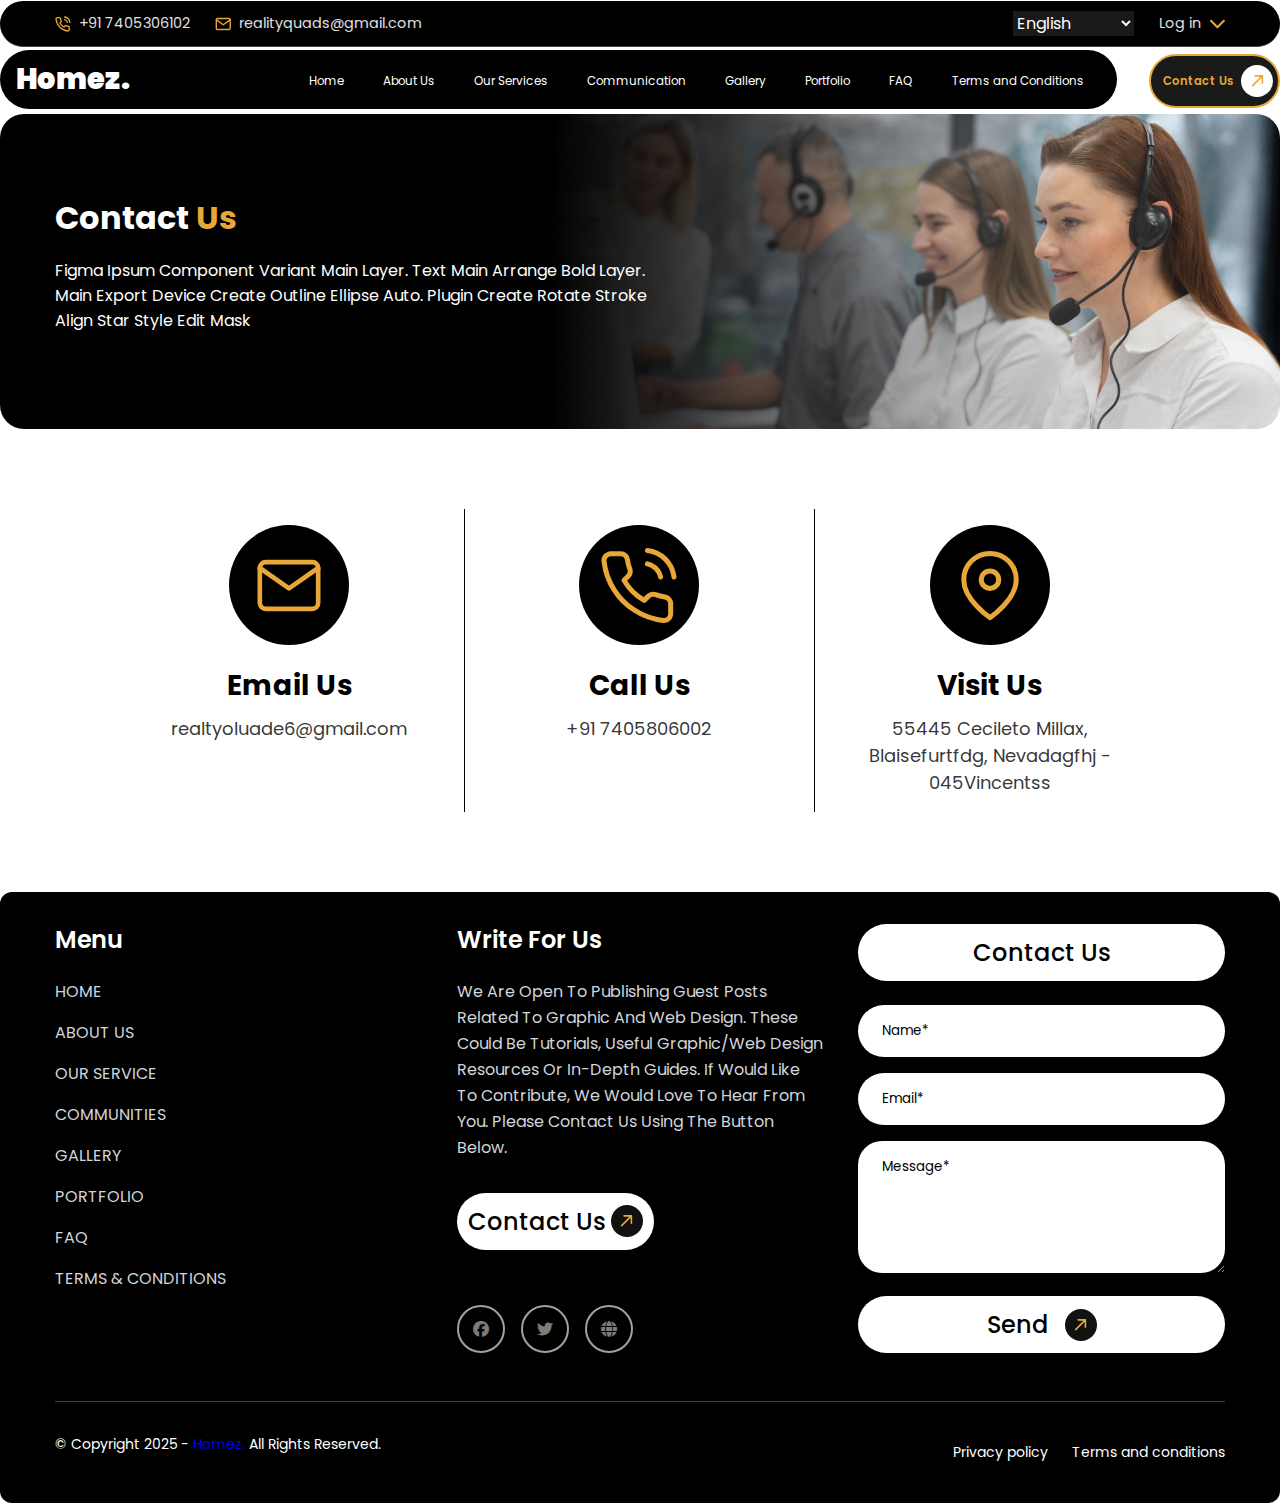
<file: contact.html>
<!DOCTYPE html>
<html lang="en">
  <head>
    <meta charset="UTF-8" />
    <meta name="viewport" content="width=\, initial-scale=1.0" />
    <title>Contact Us</title>
    <link rel="stylesheet" href="style.css" />
    <link
      rel="stylesheet"
      href="https://cdnjs.cloudflare.com/ajax/libs/font-awesome/6.5.1/css/all.min.css"
    />
  </head>
  <body>
    <header>
      <!-- Top Bar -->
      <div class="top-bar">
        <div class="container">
          <div class="top-bar-content">
            <!-- Left Section: Contact Info -->
            <div class="top-bar-contact">
              <div class="top-bar-item">
                <svg
                  width="23"
                  height="24"
                  viewBox="0 0 23 24"
                  fill="none"
                  xmlns="http://www.w3.org/2000/svg"
                >
                  <path
                    d="M13.9381 5.53589C14.9149 5.72645 15.8125 6.20415 16.5162 6.90782C17.2199 7.6115 17.6976 8.50915 17.8881 9.48589M13.9381 1.53589C15.9674 1.76132 17.8597 2.67006 19.3044 4.1129C20.749 5.55573 21.6601 7.4469 21.8881 9.47589M20.8881 17.4559V20.4559C20.8892 20.7344 20.8322 21.0101 20.7206 21.2652C20.6091 21.5204 20.4454 21.7495 20.2402 21.9378C20.035 22.126 19.7927 22.2694 19.5289 22.3586C19.265 22.4478 18.9855 22.481 18.7081 22.4559C15.631 22.1215 12.6751 21.07 10.0781 19.3859C7.66194 17.8506 5.61345 15.8021 4.07812 13.3859C2.38809 10.7771 1.33636 7.80688 1.00812 4.71589C0.983127 4.43936 1.01599 4.16065 1.10462 3.89751C1.19324 3.63438 1.33569 3.39258 1.52288 3.18751C1.71008 2.98244 1.93792 2.8186 2.19191 2.70641C2.44589 2.59422 2.72046 2.53615 2.99812 2.53589H5.99812C6.48342 2.53111 6.95391 2.70297 7.32188 3.01942C7.68985 3.33588 7.93019 3.77534 7.99812 4.25589C8.12474 5.21596 8.35957 6.15862 8.69812 7.06589C8.83266 7.42381 8.86178 7.8128 8.78202 8.18677C8.70227 8.56073 8.51698 8.904 8.24812 9.17589L6.97812 10.4459C8.40167 12.9494 10.4746 15.0223 12.9781 16.4459L14.2481 15.1759C14.52 14.907 14.8633 14.7217 15.2372 14.642C15.6112 14.5622 16.0002 14.5913 16.3581 14.7259C17.2654 15.0644 18.2081 15.2993 19.1681 15.4259C19.6539 15.4944 20.0975 15.7391 20.4146 16.1134C20.7318 16.4877 20.9003 16.9655 20.8881 17.4559Z"
                    stroke="#E7A837"
                    stroke-width="2"
                    stroke-linecap="round"
                    stroke-linejoin="round"
                  />
                </svg>

                <span>+91 7405306102</span>
              </div>
              <div class="top-bar-item email-desktop">
                <svg
                  width="23"
                  height="18"
                  viewBox="0 0 23 18"
                  fill="none"
                  xmlns="http://www.w3.org/2000/svg"
                >
                  <path
                    d="M3.8877 1H19.8877C20.9877 1 21.8877 1.9 21.8877 3V15C21.8877 16.1 20.9877 17 19.8877 17H3.8877C2.7877 17 1.8877 16.1 1.8877 15V3C1.8877 1.9 2.7877 1 3.8877 1Z"
                    stroke="#E7A837"
                    stroke-width="2"
                    stroke-linecap="round"
                    stroke-linejoin="round"
                  />
                  <path
                    d="M21.8877 3L11.8877 10L1.8877 3"
                    stroke="#E7A837"
                    stroke-width="2"
                    stroke-linecap="round"
                    stroke-linejoin="round"
                  />
                </svg>

                <span>realityquads@gmail.com</span>
              </div>
            </div>

            <!-- Right Section: Language and Login -->
            <div class="top-bar-actions">
              <div class="top-bar-item">
                <select name="" id="">
                  <option value="option1">English</option>
                  <option value="option2">Lorem ipsum</option>
                  <option value="option3">Lorem ipsum</option>
                </select>
              </div>
              <div class="top-bar-item">
                <span>Log in</span>
                <svg
                  width="15"
                  height="8"
                  viewBox="0 0 15 8"
                  fill="none"
                  xmlns="http://www.w3.org/2000/svg"
                >
                  <path
                    d="M1.88867 1L7.88867 7L13.8887 1"
                    stroke="#E7A837"
                    stroke-width="2"
                    stroke-linecap="round"
                    stroke-linejoin="round"
                  />
                </svg>
              </div>
            </div>
          </div>
        </div>
      </div>
      <!-- Header Section -->
      <div class="header">
        <nav class="main-nav">
          <a href="#" class="nav-logo">Homez.</a>
          <ul class="nav-links">
            <li><a href="index.html">Home</a></li>
            <li><a target="_blank" href="about.html">About Us</a></li>
            <li><a target="_blank" href="service.html">Our Services</a></li>
            <li><a href="#footer">Communication</a></li>
            <li><a href="#gallery">Gallery</a></li>
            <li><a href="#properties">Portfolio</a></li>
            <li><a target="_blank" href="faq.html">FAQ</a></li>
            <li><a href="#footer">Terms and Conditions</a></li>
          </ul>
          <!-- Hamburger Menu Icon -->
          <div class="hamburger-menu">
            <div class="bar"></div>
            <div class="bar"></div>
            <div class="bar"></div>
          </div>
        </nav>
        <a target="_blank" href="contact.html" class="btn nav-contact"
          ><span>Contact Us</span>
          <div class="nav-arrow-circle">
            <svg
              width="13"
              height="12"
              viewBox="0 0 13 12"
              fill="none"
              xmlns="http://www.w3.org/2000/svg"
            >
              <path
                d="M1.09408 10.0466C0.777945 10.3628 0.777945 10.8753 1.09408 11.1915C1.41022 11.5076 1.92278 11.5076 2.23892 11.1915L1.6665 10.619L1.09408 10.0466ZM12.1903 0.904764C12.1903 0.457677 11.8279 0.0952407 11.3808 0.0952406L4.09508 0.0952403C3.64799 0.0952403 3.28555 0.457676 3.28555 0.904764C3.28555 1.35185 3.64799 1.71429 4.09508 1.71429L10.5713 1.71429L10.5713 8.19048C10.5713 8.63757 10.9337 9 11.3808 9C11.8279 9 12.1903 8.63757 12.1903 8.19048L12.1903 0.904764ZM1.6665 10.619L2.23892 11.1915L11.9532 1.47718L11.3808 0.904764L10.8084 0.332345L1.09408 10.0466L1.6665 10.619Z"
                fill="#E7A837"
              />
            </svg>
          </div>
        </a>
      </div>
    </header>
    <!-- Container for the mobile menu, will be populated by JS -->
    <div id="mobile-menu-container"></div>
    <main>
      <section class="contact-hero">
        <div class="container">
          <div class="wrapper">
            <h1>Contact <span class="highlight">Us</span></h1>
            <p>
              Figma ipsum component variant main layer. Text main arrange bold
              layer. Main export device create outline ellipse auto. Plugin
              create rotate stroke align star style edit mask
            </p>
          </div>
        </div>
      </section>

      <section class="contact-items">
        <div class="container">
          <!-- Email Contact Item -->
          <div class="row">
            <div class="col33 contact-item">
              <div class="icon-wrapper">
                <svg
                  class="icon-mail"
                  width="64"
                  height="53"
                  viewBox="0 0 64 53"
                  fill="none"
                  xmlns="http://www.w3.org/2000/svg"
                >
                  <path
                    d="M8.66634 3.16669H55.333C58.5413 3.16669 61.1663 5.79169 61.1663 9.00002V44C61.1663 47.2084 58.5413 49.8334 55.333 49.8334H8.66634C5.45801 49.8334 2.83301 47.2084 2.83301 44V9.00002C2.83301 5.79169 5.45801 3.16669 8.66634 3.16669Z"
                    stroke="#E7A837"
                    stroke-width="4.65686"
                    stroke-linecap="round"
                    stroke-linejoin="round"
                  />
                  <path
                    d="M61.1663 9L31.9997 29.4167L2.83301 9"
                    stroke="#E7A837"
                    stroke-width="4.65686"
                    stroke-linecap="round"
                    stroke-linejoin="round"
                  />
                </svg>
              </div>
              <h2>Email Us</h2>
              <p>realtyoluade6@gmail.com</p>
            </div>

            <!-- Phone Contact Item -->
            <div class="col33 contact-item">
              <div class="icon-wrapper">
                <svg
                  class="icon-phone"
                  width="76"
                  height="75"
                  viewBox="0 0 76 75"
                  fill="none"
                  xmlns="http://www.w3.org/2000/svg"
                >
                  <path
                    d="M46.3581 15.8791C49.6313 16.5165 52.6395 18.1143 54.9976 20.468C57.3558 22.8216 58.9566 25.8241 59.5952 29.091M46.3581 2.5C53.1585 3.25404 59.5 6.29357 64.3413 11.1195C69.1826 15.9455 72.236 22.271 73 29.0576M69.6488 55.7489V65.7833C69.6526 66.7148 69.4614 67.6369 69.0875 68.4904C68.7136 69.3439 68.1652 70.1101 67.4775 70.7398C66.7898 71.3695 65.9778 71.849 65.0937 72.1474C64.2096 72.4459 63.2728 72.5567 62.3432 72.4728C52.0311 71.3545 42.1255 67.8375 33.4225 62.2044C25.3254 57.069 18.4605 50.2172 13.3153 42.1357C7.65177 33.4098 4.1272 23.4751 3.0272 13.1364C2.94346 12.2115 3.05359 11.2793 3.35059 10.3991C3.64759 9.51899 4.12495 8.71022 4.75228 8.02431C5.3796 7.33841 6.14315 6.79038 6.99431 6.41514C7.84546 6.0399 8.76558 5.84566 9.69607 5.84478H19.7496C21.376 5.82881 22.9527 6.40362 24.1858 7.46209C25.4189 8.52056 26.2244 9.99046 26.452 11.5978C26.8763 14.809 27.6633 17.962 28.7978 20.9966C29.2487 22.1938 29.3463 23.4949 29.079 24.7457C28.8117 25.9966 28.1908 27.1447 27.2898 28.0541L23.0338 32.302C27.8044 40.6758 34.7511 47.6092 43.1409 52.3707L47.3969 48.1228C48.3081 47.2235 49.4584 46.6038 50.7117 46.337C51.9649 46.0703 53.2685 46.1677 54.4679 46.6177C57.5084 47.7501 60.6674 48.5355 63.8848 48.959C65.5127 49.1882 66.9994 50.0066 68.0621 51.2585C69.1249 52.5105 69.6896 54.1086 69.6488 55.7489Z"
                    stroke="#E7A837"
                    stroke-width="5"
                    stroke-linecap="round"
                    stroke-linejoin="round"
                  />
                </svg>
              </div>
              <h2>Call Us</h2>
              <p>+91 7405806002</p>
            </div>

            <!-- Location Contact Item -->
            <div class="col33 contact-item">
              <div class="icon-wrapper">
                <svg
                  class="icon-location"
                  width="58"
                  height="71"
                  viewBox="0 0 58 71"
                  fill="none"
                  xmlns="http://www.w3.org/2000/svg"
                >
                  <path
                    d="M55.25 29.6667C55.25 50.0834 29 67.5834 29 67.5834C29 67.5834 2.75 50.0834 2.75 29.6667C2.75 22.7048 5.51562 16.028 10.4384 11.1051C15.3613 6.1823 22.0381 3.41669 29 3.41669C35.9619 3.41669 42.6387 6.1823 47.5616 11.1051C52.4844 16.028 55.25 22.7048 55.25 29.6667Z"
                    stroke="#E7A837"
                    stroke-width="5"
                    stroke-linecap="round"
                    stroke-linejoin="round"
                  />
                  <path
                    d="M29 38.4167C33.8325 38.4167 37.75 34.4992 37.75 29.6667C37.75 24.8342 33.8325 20.9167 29 20.9167C24.1675 20.9167 20.25 24.8342 20.25 29.6667C20.25 34.4992 24.1675 38.4167 29 38.4167Z"
                    stroke="#E7A837"
                    stroke-width="5"
                    stroke-linecap="round"
                    stroke-linejoin="round"
                  />
                </svg>
              </div>
              <h2>Visit Us</h2>
              <p>
                55445 Cecileto Millax, Blaisefurtfdg, Nevadagfhj - 045Vincentss
              </p>
            </div>
          </div>
        </div>
      </section>
    </main>

    <!-- Footer Section -->
    <footer class="footer" id="footer">
      <div class="container">
        <!-- Main Footer Content -->
        <div class="footer-main-content">
          <!-- Column 1: Menu -->
          <div class="footer-column">
            <div class="heading">Menu</div>
            <nav>
              <ul class="menu-list">
                <li><a href="#">HOME</a></li>
                <li><a href="#">ABOUT US</a></li>
                <li><a href="#">OUR SERVICE</a></li>
                <li><a href="#">COMMUNITIES</a></li>
                <li><a href="#">GALLERY</a></li>
                <li><a href="#">PORTFOLIO</a></li>
                <li><a href="#">FAQ</a></li>
                <li><a href="#">TERMS & CONDITIONS</a></li>
              </ul>
            </nav>
          </div>

          <!-- Column 2: Write For Us & Socials -->
          <div class="footer-column write-for-us-column">
            <div>
              <div class="heading">Write For Us</div>
              <p>
                We Are Open To Publishing Guest Posts Related To Graphic And Web
                Design. These Could Be Tutorials, Useful Graphic/Web Design
                Resources Or In-Depth Guides. If Would Like To Contribute, We
                Would Love To Hear From You. Please Contact Us Using The Button
                Below.
              </p>
              <a class="custom-button">
                <span>Contact Us</span>
                <div class="view-more-arrow-circle">
                  <svg
                    width="13"
                    height="12"
                    viewBox="0 0 13 12"
                    fill="none"
                    xmlns="http://www.w3.org/2000/svg"
                  >
                    <path
                      d="M1.09408 10.0466C0.777945 10.3628 0.777945 10.8753 1.09408 11.1915C1.41022 11.5076 1.92278 11.5076 2.23892 11.1915L1.6665 10.619L1.09408 10.0466ZM12.1903 0.904764C12.1903 0.457677 11.8279 0.0952407 11.3808 0.0952406L4.09508 0.0952403C3.64799 0.0952403 3.28555 0.457676 3.28555 0.904764C3.28555 1.35185 3.64799 1.71429 4.09508 1.71429L10.5713 1.71429L10.5713 8.19048C10.5713 8.63757 10.9337 9 11.3808 9C11.8279 9 12.1903 8.63757 12.1903 8.19048L12.1903 0.904764ZM1.6665 10.619L2.23892 11.1915L11.9532 1.47718L11.3808 0.904764L10.8084 0.332345L1.09408 10.0466L1.6665 10.619Z"
                      fill="#E7A837"
                    />
                  </svg>
                </div>
              </a>
            </div>
            <div class="social-icons">
              <a href="#" class="social-icon-link">
                <i class="fa-brands fa-facebook"></i>
              </a>
              <a href="#" class="social-icon-link">
                <i class="fa-brands fa-twitter"></i>
              </a>
              <a href="#" class="social-icon-link">
                <i class="fa-solid fa-globe"></i>
              </a>
            </div>
          </div>

          <!-- Column 3: Contact Form -->
          <div class="footer-column">
            <div class="contact-us-button">Contact Us</div>
            <form action="#" method="POST" class="contact-form">
              <div>
                <input
                  type="text"
                  name="name"
                  id="name"
                  placeholder="Name*"
                  class="form-input"
                  required
                />
              </div>
              <div>
                <input
                  type="email"
                  name="email"
                  id="email"
                  placeholder="Email*"
                  class="form-input"
                  required
                />
              </div>
              <div>
                <textarea
                  name="message"
                  id="message"
                  rows="5"
                  placeholder="Message*"
                  class="form-input form-textarea"
                  required
                ></textarea>
              </div>
              <div class="send-button-wrapper">
                <a type="submit" class="custom-button send-button">
                  <span>Send</span>
                  <div class="view-more-arrow-circle">
                    <svg
                      width="13"
                      height="12"
                      viewBox="0 0 13 12"
                      fill="none"
                      xmlns="http://www.w3.org/2000/svg"
                    >
                      <path
                        d="M1.09408 10.0466C0.777945 10.3628 0.777945 10.8753 1.09408 11.1915C1.41022 11.5076 1.92278 11.5076 2.23892 11.1915L1.6665 10.619L1.09408 10.0466ZM12.1903 0.904764C12.1903 0.457677 11.8279 0.0952407 11.3808 0.0952406L4.09508 0.0952403C3.64799 0.0952403 3.28555 0.457676 3.28555 0.904764C3.28555 1.35185 3.64799 1.71429 4.09508 1.71429L10.5713 1.71429L10.5713 8.19048C10.5713 8.63757 10.9337 9 11.3808 9C11.8279 9 12.1903 8.63757 12.1903 8.19048L12.1903 0.904764ZM1.6665 10.619L2.23892 11.1915L11.9532 1.47718L11.3808 0.904764L10.8084 0.332345L1.09408 10.0466L1.6665 10.619Z"
                        fill="#E7A837"
                      />
                    </svg>
                  </div>
                </a>
              </div>
            </form>
          </div>
        </div>

        <!-- Bottom Bar -->
        <div class="footer-bottom-bar">
          <p>
            &copy; Copyright 2025 - <a href="#">Homez.</a> All Rights Reserved.
          </p>
          <div class="footer-bottom-links">
            <a href="#">Privacy policy</a>
            <a href="#">Terms and conditions</a>
          </div>
        </div>
      </div>
    </footer>
    <script defer src="./script.js"></script>
  </body>
</html>
</file>
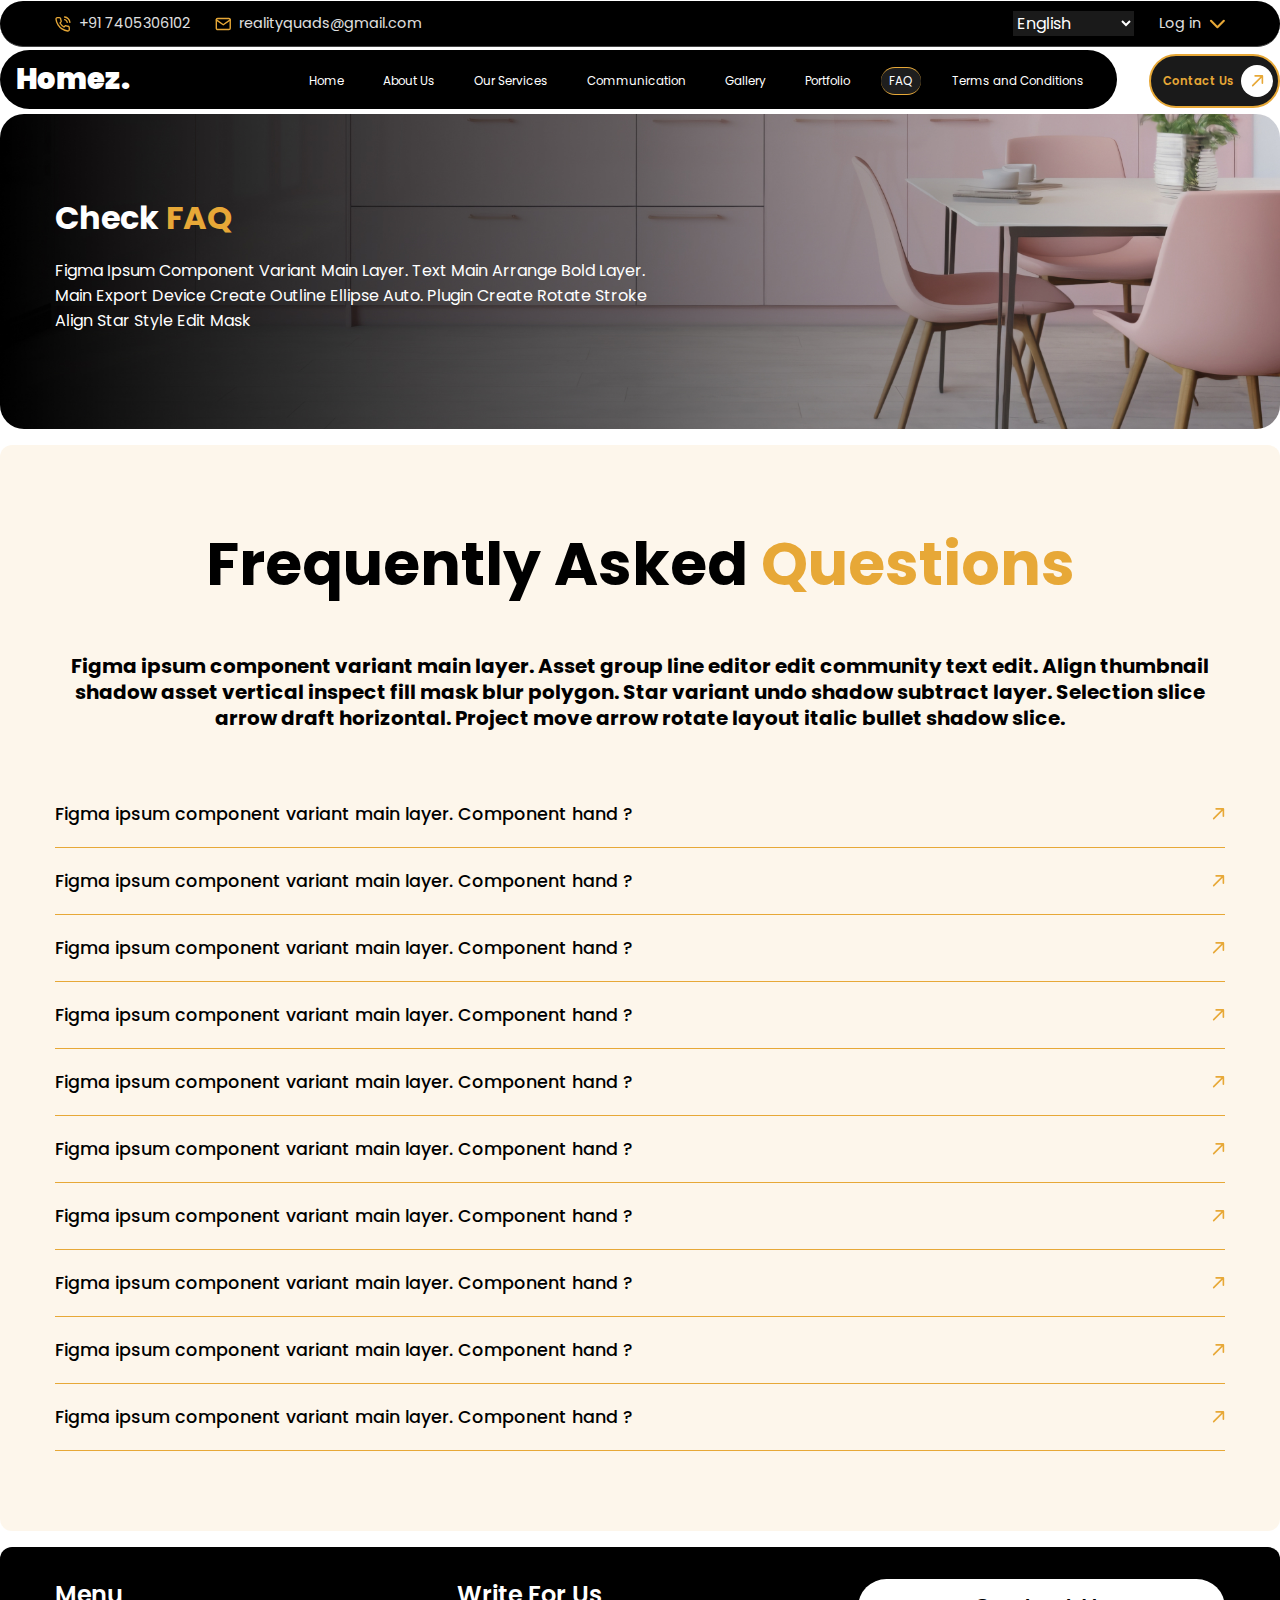
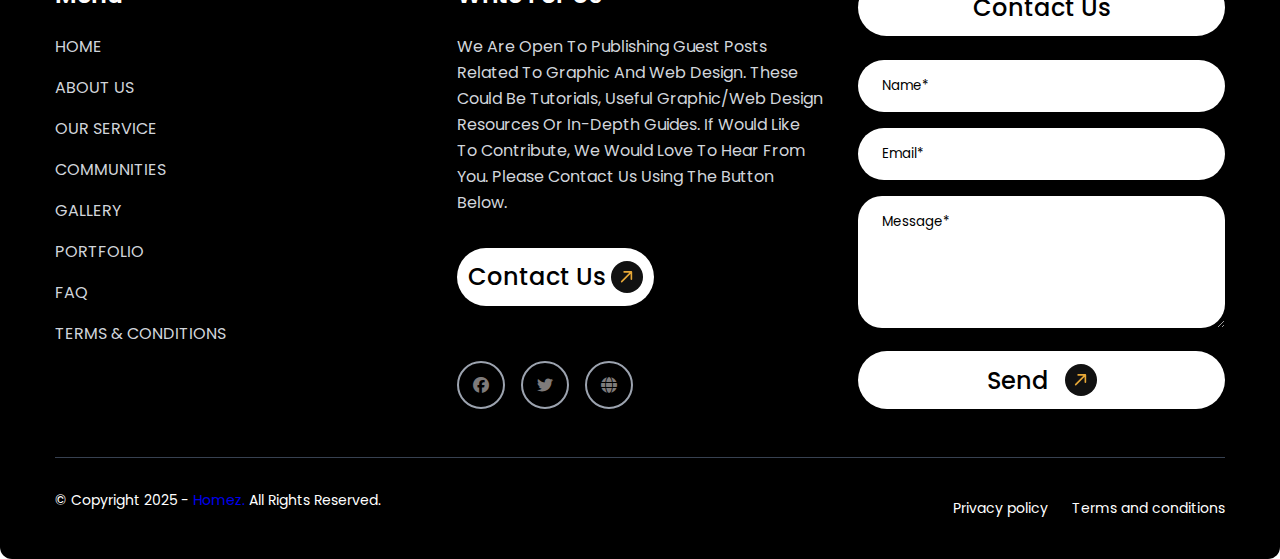
<file: faq.html>
<!DOCTYPE html>
<html lang="en">
  <head>
    <meta charset="UTF-8" />
    <meta name="viewport" content="width=device-width, initial-scale=1.0" />
    <title>FAQ</title>
    <link rel="stylesheet" href="style.css" />
    <link
      rel="stylesheet"
      href="https://cdn.jsdelivr.net/npm/swiper@11/swiper-bundle.min.css"
    />
    <link
      rel="stylesheet"
      href="https://cdnjs.cloudflare.com/ajax/libs/font-awesome/6.5.1/css/all.min.css"
    />
  </head>
  <body>
    <header>
      <!-- Top Bar -->
      <div class="top-bar">
        <div class="container">
          <div class="top-bar-content">
            <!-- Left Section: Contact Info -->
            <div class="top-bar-contact">
              <div class="top-bar-item">
                <svg
                  width="23"
                  height="24"
                  viewBox="0 0 23 24"
                  fill="none"
                  xmlns="http://www.w3.org/2000/svg"
                >
                  <path
                    d="M13.9381 5.53589C14.9149 5.72645 15.8125 6.20415 16.5162 6.90782C17.2199 7.6115 17.6976 8.50915 17.8881 9.48589M13.9381 1.53589C15.9674 1.76132 17.8597 2.67006 19.3044 4.1129C20.749 5.55573 21.6601 7.4469 21.8881 9.47589M20.8881 17.4559V20.4559C20.8892 20.7344 20.8322 21.0101 20.7206 21.2652C20.6091 21.5204 20.4454 21.7495 20.2402 21.9378C20.035 22.126 19.7927 22.2694 19.5289 22.3586C19.265 22.4478 18.9855 22.481 18.7081 22.4559C15.631 22.1215 12.6751 21.07 10.0781 19.3859C7.66194 17.8506 5.61345 15.8021 4.07812 13.3859C2.38809 10.7771 1.33636 7.80688 1.00812 4.71589C0.983127 4.43936 1.01599 4.16065 1.10462 3.89751C1.19324 3.63438 1.33569 3.39258 1.52288 3.18751C1.71008 2.98244 1.93792 2.8186 2.19191 2.70641C2.44589 2.59422 2.72046 2.53615 2.99812 2.53589H5.99812C6.48342 2.53111 6.95391 2.70297 7.32188 3.01942C7.68985 3.33588 7.93019 3.77534 7.99812 4.25589C8.12474 5.21596 8.35957 6.15862 8.69812 7.06589C8.83266 7.42381 8.86178 7.8128 8.78202 8.18677C8.70227 8.56073 8.51698 8.904 8.24812 9.17589L6.97812 10.4459C8.40167 12.9494 10.4746 15.0223 12.9781 16.4459L14.2481 15.1759C14.52 14.907 14.8633 14.7217 15.2372 14.642C15.6112 14.5622 16.0002 14.5913 16.3581 14.7259C17.2654 15.0644 18.2081 15.2993 19.1681 15.4259C19.6539 15.4944 20.0975 15.7391 20.4146 16.1134C20.7318 16.4877 20.9003 16.9655 20.8881 17.4559Z"
                    stroke="#E7A837"
                    stroke-width="2"
                    stroke-linecap="round"
                    stroke-linejoin="round"
                  />
                </svg>

                <span>+91 7405306102</span>
              </div>
              <div class="top-bar-item email-desktop">
                <svg
                  width="23"
                  height="18"
                  viewBox="0 0 23 18"
                  fill="none"
                  xmlns="http://www.w3.org/2000/svg"
                >
                  <path
                    d="M3.8877 1H19.8877C20.9877 1 21.8877 1.9 21.8877 3V15C21.8877 16.1 20.9877 17 19.8877 17H3.8877C2.7877 17 1.8877 16.1 1.8877 15V3C1.8877 1.9 2.7877 1 3.8877 1Z"
                    stroke="#E7A837"
                    stroke-width="2"
                    stroke-linecap="round"
                    stroke-linejoin="round"
                  />
                  <path
                    d="M21.8877 3L11.8877 10L1.8877 3"
                    stroke="#E7A837"
                    stroke-width="2"
                    stroke-linecap="round"
                    stroke-linejoin="round"
                  />
                </svg>

                <span>realityquads@gmail.com</span>
              </div>
            </div>

            <!-- Right Section: Language and Login -->
            <div class="top-bar-actions">
              <div class="top-bar-item">
                <select name="" id="">
                  <option value="option1">English</option>
                  <option value="option2">Lorem ipsum</option>
                  <option value="option3">Lorem ipsum</option>
                </select>
              </div>
              <div class="top-bar-item">
                <span>Log in</span>
                <svg
                  width="15"
                  height="8"
                  viewBox="0 0 15 8"
                  fill="none"
                  xmlns="http://www.w3.org/2000/svg"
                >
                  <path
                    d="M1.88867 1L7.88867 7L13.8887 1"
                    stroke="#E7A837"
                    stroke-width="2"
                    stroke-linecap="round"
                    stroke-linejoin="round"
                  />
                </svg>
              </div>
            </div>
          </div>
        </div>
      </div>
      <!-- Header Section -->
      <div class="header">
        <nav class="main-nav">
          <a href="#" class="nav-logo">Homez.</a>
          <ul class="nav-links">
            <li><a href="index.html">Home</a></li>
            <li><a target="_blank" href="about.html">About Us</a></li>
            <li><a target="_blank" href="service.html">Our Services</a></li>
            <li><a href="#footer">Communication</a></li>
            <li><a href="#gallery">Gallery</a></li>
            <li><a href="#properties">Portfolio</a></li>
            <li><a target="_blank" href="faq.html">FAQ</a></li>
            <li><a href="#footer">Terms and Conditions</a></li>
          </ul>
          <!-- Hamburger Menu Icon -->
          <div class="hamburger-menu">
            <div class="bar"></div>
            <div class="bar"></div>
            <div class="bar"></div>
          </div>
        </nav>
        <a target="_blank" href="contact.html" class="btn nav-contact"
          ><span>Contact Us</span>
          <div class="nav-arrow-circle">
            <svg
              width="13"
              height="12"
              viewBox="0 0 13 12"
              fill="none"
              xmlns="http://www.w3.org/2000/svg"
            >
              <path
                d="M1.09408 10.0466C0.777945 10.3628 0.777945 10.8753 1.09408 11.1915C1.41022 11.5076 1.92278 11.5076 2.23892 11.1915L1.6665 10.619L1.09408 10.0466ZM12.1903 0.904764C12.1903 0.457677 11.8279 0.0952407 11.3808 0.0952406L4.09508 0.0952403C3.64799 0.0952403 3.28555 0.457676 3.28555 0.904764C3.28555 1.35185 3.64799 1.71429 4.09508 1.71429L10.5713 1.71429L10.5713 8.19048C10.5713 8.63757 10.9337 9 11.3808 9C11.8279 9 12.1903 8.63757 12.1903 8.19048L12.1903 0.904764ZM1.6665 10.619L2.23892 11.1915L11.9532 1.47718L11.3808 0.904764L10.8084 0.332345L1.09408 10.0466L1.6665 10.619Z"
                fill="#E7A837"
              />
            </svg>
          </div>
        </a>
      </div>
    </header>
    <!-- Container for the mobile menu, will be populated by JS -->
    <div id="mobile-menu-container"></div>

    <main>
      <section class="faq-hero">
        <div class="container">
          <div class="wrapper">
            <h1>Check <span>FAQ</span></h1>
            <p>
              Figma ipsum component variant main layer. Text main arrange bold
              layer. Main export device create outline ellipse auto. Plugin
              create rotate stroke align star style edit mask
            </p>
          </div>
        </div>
      </section>

      <section class="faq" id="faq">
        <div class="container">
          <div class="heading">
            <h2>
              Frequently Asked <span style="color: #e7a837">Questions</span>
            </h2>
            <p>
              Figma ipsum component variant main layer. Asset group line editor
              edit community text edit. Align thumbnail shadow asset vertical
              inspect fill mask blur polygon. Star variant undo shadow subtract
              layer. Selection slice arrow draft horizontal. Project move arrow
              rotate layout italic bullet shadow slice.
            </p>
          </div>
          <div class="faq-container">
            <div class="faq-item">
              <div class="faq-question">
                <h3>
                  Figma ipsum component variant main layer. Component hand ?
                </h3>
                <svg
                  width="13"
                  height="12"
                  viewBox="0 0 13 12"
                  fill="none"
                  xmlns="http://www.w3.org/2000/svg"
                >
                  <path
                    d="M1.09408 10.0466C0.777945 10.3628 0.777945 10.8753 1.09408 11.1915C1.41022 11.5076 1.92278 11.5076 2.23892 11.1915L1.6665 10.619L1.09408 10.0466ZM12.1903 0.904764C12.1903 0.457677 11.8279 0.0952407 11.3808 0.0952406L4.09508 0.0952403C3.64799 0.0952403 3.28555 0.457676 3.28555 0.904764C3.28555 1.35185 3.64799 1.71429 4.09508 1.71429L10.5713 1.71429L10.5713 8.19048C10.5713 8.63757 10.9337 9 11.3808 9C11.8279 9 12.1903 8.63757 12.1903 8.19048L12.1903 0.904764ZM1.6665 10.619L2.23892 11.1915L11.9532 1.47718L11.3808 0.904764L10.8084 0.332345L1.09408 10.0466L1.6665 10.619Z"
                    fill="#E7A837"
                  />
                </svg>
              </div>
              <div class="faq-answer">
                <p>
                  Figma ipsum component variant main layer. Asset group line
                  editor edit community text edit. Align thumbnail shadow asset
                  vertical inspect fill mask blur polygon. Star variant undo
                  shadow subtract layer.
                </p>
              </div>
            </div>
            <div class="faq-item">
              <div class="faq-question">
                <h3>
                  Figma ipsum component variant main layer. Component hand ?
                </h3>
                <svg
                  width="13"
                  height="12"
                  viewBox="0 0 13 12"
                  fill="none"
                  xmlns="http://www.w3.org/2000/svg"
                >
                  <path
                    d="M1.09408 10.0466C0.777945 10.3628 0.777945 10.8753 1.09408 11.1915C1.41022 11.5076 1.92278 11.5076 2.23892 11.1915L1.6665 10.619L1.09408 10.0466ZM12.1903 0.904764C12.1903 0.457677 11.8279 0.0952407 11.3808 0.0952406L4.09508 0.0952403C3.64799 0.0952403 3.28555 0.457676 3.28555 0.904764C3.28555 1.35185 3.64799 1.71429 4.09508 1.71429L10.5713 1.71429L10.5713 8.19048C10.5713 8.63757 10.9337 9 11.3808 9C11.8279 9 12.1903 8.63757 12.1903 8.19048L12.1903 0.904764ZM1.6665 10.619L2.23892 11.1915L11.9532 1.47718L11.3808 0.904764L10.8084 0.332345L1.09408 10.0466L1.6665 10.619Z"
                    fill="#E7A837"
                  />
                </svg>
              </div>
              <div class="faq-answer">
                <p>
                  Figma ipsum component variant main layer. Asset group line
                  editor edit community text edit. Align thumbnail shadow asset
                  vertical inspect fill mask blur polygon. Star variant undo
                  shadow subtract layer.
                </p>
              </div>
            </div>
            <div class="faq-item">
              <div class="faq-question">
                <h3>
                  Figma ipsum component variant main layer. Component hand ?
                </h3>
                <svg
                  width="13"
                  height="12"
                  viewBox="0 0 13 12"
                  fill="none"
                  xmlns="http://www.w3.org/2000/svg"
                >
                  <path
                    d="M1.09408 10.0466C0.777945 10.3628 0.777945 10.8753 1.09408 11.1915C1.41022 11.5076 1.92278 11.5076 2.23892 11.1915L1.6665 10.619L1.09408 10.0466ZM12.1903 0.904764C12.1903 0.457677 11.8279 0.0952407 11.3808 0.0952406L4.09508 0.0952403C3.64799 0.0952403 3.28555 0.457676 3.28555 0.904764C3.28555 1.35185 3.64799 1.71429 4.09508 1.71429L10.5713 1.71429L10.5713 8.19048C10.5713 8.63757 10.9337 9 11.3808 9C11.8279 9 12.1903 8.63757 12.1903 8.19048L12.1903 0.904764ZM1.6665 10.619L2.23892 11.1915L11.9532 1.47718L11.3808 0.904764L10.8084 0.332345L1.09408 10.0466L1.6665 10.619Z"
                    fill="#E7A837"
                  />
                </svg>
              </div>
              <div class="faq-answer">
                <p>
                  Figma ipsum component variant main layer. Asset group line
                  editor edit community text edit. Align thumbnail shadow asset
                  vertical inspect fill mask blur polygon. Star variant undo
                  shadow subtract layer.
                </p>
              </div>
            </div>
            <div class="faq-item">
              <div class="faq-question">
                <h3>
                  Figma ipsum component variant main layer. Component hand ?
                </h3>
                <svg
                  width="13"
                  height="12"
                  viewBox="0 0 13 12"
                  fill="none"
                  xmlns="http://www.w3.org/2000/svg"
                >
                  <path
                    d="M1.09408 10.0466C0.777945 10.3628 0.777945 10.8753 1.09408 11.1915C1.41022 11.5076 1.92278 11.5076 2.23892 11.1915L1.6665 10.619L1.09408 10.0466ZM12.1903 0.904764C12.1903 0.457677 11.8279 0.0952407 11.3808 0.0952406L4.09508 0.0952403C3.64799 0.0952403 3.28555 0.457676 3.28555 0.904764C3.28555 1.35185 3.64799 1.71429 4.09508 1.71429L10.5713 1.71429L10.5713 8.19048C10.5713 8.63757 10.9337 9 11.3808 9C11.8279 9 12.1903 8.63757 12.1903 8.19048L12.1903 0.904764ZM1.6665 10.619L2.23892 11.1915L11.9532 1.47718L11.3808 0.904764L10.8084 0.332345L1.09408 10.0466L1.6665 10.619Z"
                    fill="#E7A837"
                  />
                </svg>
              </div>
              <div class="faq-answer">
                <p>
                  Figma ipsum component variant main layer. Asset group line
                  editor edit community text edit. Align thumbnail shadow asset
                  vertical inspect fill mask blur polygon. Star variant undo
                  shadow subtract layer.
                </p>
              </div>
            </div>
            <div class="faq-item">
              <div class="faq-question">
                <h3>
                  Figma ipsum component variant main layer. Component hand ?
                </h3>
                <svg
                  width="13"
                  height="12"
                  viewBox="0 0 13 12"
                  fill="none"
                  xmlns="http://www.w3.org/2000/svg"
                >
                  <path
                    d="M1.09408 10.0466C0.777945 10.3628 0.777945 10.8753 1.09408 11.1915C1.41022 11.5076 1.92278 11.5076 2.23892 11.1915L1.6665 10.619L1.09408 10.0466ZM12.1903 0.904764C12.1903 0.457677 11.8279 0.0952407 11.3808 0.0952406L4.09508 0.0952403C3.64799 0.0952403 3.28555 0.457676 3.28555 0.904764C3.28555 1.35185 3.64799 1.71429 4.09508 1.71429L10.5713 1.71429L10.5713 8.19048C10.5713 8.63757 10.9337 9 11.3808 9C11.8279 9 12.1903 8.63757 12.1903 8.19048L12.1903 0.904764ZM1.6665 10.619L2.23892 11.1915L11.9532 1.47718L11.3808 0.904764L10.8084 0.332345L1.09408 10.0466L1.6665 10.619Z"
                    fill="#E7A837"
                  />
                </svg>
              </div>
              <div class="faq-answer">
                <p>
                  Figma ipsum component variant main layer. Asset group line
                  editor edit community text edit. Align thumbnail shadow asset
                  vertical inspect fill mask blur polygon. Star variant undo
                  shadow subtract layer.
                </p>
              </div>
            </div>
            <div class="faq-item">
              <div class="faq-question">
                <h3>
                  Figma ipsum component variant main layer. Component hand ?
                </h3>
                <svg
                  width="13"
                  height="12"
                  viewBox="0 0 13 12"
                  fill="none"
                  xmlns="http://www.w3.org/2000/svg"
                >
                  <path
                    d="M1.09408 10.0466C0.777945 10.3628 0.777945 10.8753 1.09408 11.1915C1.41022 11.5076 1.92278 11.5076 2.23892 11.1915L1.6665 10.619L1.09408 10.0466ZM12.1903 0.904764C12.1903 0.457677 11.8279 0.0952407 11.3808 0.0952406L4.09508 0.0952403C3.64799 0.0952403 3.28555 0.457676 3.28555 0.904764C3.28555 1.35185 3.64799 1.71429 4.09508 1.71429L10.5713 1.71429L10.5713 8.19048C10.5713 8.63757 10.9337 9 11.3808 9C11.8279 9 12.1903 8.63757 12.1903 8.19048L12.1903 0.904764ZM1.6665 10.619L2.23892 11.1915L11.9532 1.47718L11.3808 0.904764L10.8084 0.332345L1.09408 10.0466L1.6665 10.619Z"
                    fill="#E7A837"
                  />
                </svg>
              </div>
              <div class="faq-answer">
                <p>
                  Figma ipsum component variant main layer. Asset group line
                  editor edit community text edit. Align thumbnail shadow asset
                  vertical inspect fill mask blur polygon. Star variant undo
                  shadow subtract layer.
                </p>
              </div>
            </div>
            <div class="faq-item">
              <div class="faq-question">
                <h3>
                  Figma ipsum component variant main layer. Component hand ?
                </h3>
                <svg
                  width="13"
                  height="12"
                  viewBox="0 0 13 12"
                  fill="none"
                  xmlns="http://www.w3.org/2000/svg"
                >
                  <path
                    d="M1.09408 10.0466C0.777945 10.3628 0.777945 10.8753 1.09408 11.1915C1.41022 11.5076 1.92278 11.5076 2.23892 11.1915L1.6665 10.619L1.09408 10.0466ZM12.1903 0.904764C12.1903 0.457677 11.8279 0.0952407 11.3808 0.0952406L4.09508 0.0952403C3.64799 0.0952403 3.28555 0.457676 3.28555 0.904764C3.28555 1.35185 3.64799 1.71429 4.09508 1.71429L10.5713 1.71429L10.5713 8.19048C10.5713 8.63757 10.9337 9 11.3808 9C11.8279 9 12.1903 8.63757 12.1903 8.19048L12.1903 0.904764ZM1.6665 10.619L2.23892 11.1915L11.9532 1.47718L11.3808 0.904764L10.8084 0.332345L1.09408 10.0466L1.6665 10.619Z"
                    fill="#E7A837"
                  />
                </svg>
              </div>
              <div class="faq-answer">
                <p>
                  Figma ipsum component variant main layer. Asset group line
                  editor edit community text edit. Align thumbnail shadow asset
                  vertical inspect fill mask blur polygon. Star variant undo
                  shadow subtract layer.
                </p>
              </div>
            </div>
            <div class="faq-item">
              <div class="faq-question">
                <h3>
                  Figma ipsum component variant main layer. Component hand ?
                </h3>
                <svg
                  width="13"
                  height="12"
                  viewBox="0 0 13 12"
                  fill="none"
                  xmlns="http://www.w3.org/2000/svg"
                >
                  <path
                    d="M1.09408 10.0466C0.777945 10.3628 0.777945 10.8753 1.09408 11.1915C1.41022 11.5076 1.92278 11.5076 2.23892 11.1915L1.6665 10.619L1.09408 10.0466ZM12.1903 0.904764C12.1903 0.457677 11.8279 0.0952407 11.3808 0.0952406L4.09508 0.0952403C3.64799 0.0952403 3.28555 0.457676 3.28555 0.904764C3.28555 1.35185 3.64799 1.71429 4.09508 1.71429L10.5713 1.71429L10.5713 8.19048C10.5713 8.63757 10.9337 9 11.3808 9C11.8279 9 12.1903 8.63757 12.1903 8.19048L12.1903 0.904764ZM1.6665 10.619L2.23892 11.1915L11.9532 1.47718L11.3808 0.904764L10.8084 0.332345L1.09408 10.0466L1.6665 10.619Z"
                    fill="#E7A837"
                  />
                </svg>
              </div>
              <div class="faq-answer">
                <p>
                  Figma ipsum component variant main layer. Asset group line
                  editor edit community text edit. Align thumbnail shadow asset
                  vertical inspect fill mask blur polygon. Star variant undo
                  shadow subtract layer.
                </p>
              </div>
            </div>
            <div class="faq-item">
              <div class="faq-question">
                <h3>
                  Figma ipsum component variant main layer. Component hand ?
                </h3>
                <svg
                  width="13"
                  height="12"
                  viewBox="0 0 13 12"
                  fill="none"
                  xmlns="http://www.w3.org/2000/svg"
                >
                  <path
                    d="M1.09408 10.0466C0.777945 10.3628 0.777945 10.8753 1.09408 11.1915C1.41022 11.5076 1.92278 11.5076 2.23892 11.1915L1.6665 10.619L1.09408 10.0466ZM12.1903 0.904764C12.1903 0.457677 11.8279 0.0952407 11.3808 0.0952406L4.09508 0.0952403C3.64799 0.0952403 3.28555 0.457676 3.28555 0.904764C3.28555 1.35185 3.64799 1.71429 4.09508 1.71429L10.5713 1.71429L10.5713 8.19048C10.5713 8.63757 10.9337 9 11.3808 9C11.8279 9 12.1903 8.63757 12.1903 8.19048L12.1903 0.904764ZM1.6665 10.619L2.23892 11.1915L11.9532 1.47718L11.3808 0.904764L10.8084 0.332345L1.09408 10.0466L1.6665 10.619Z"
                    fill="#E7A837"
                  />
                </svg>
              </div>
              <div class="faq-answer">
                <p>
                  Figma ipsum component variant main layer. Asset group line
                  editor edit community text edit. Align thumbnail shadow asset
                  vertical inspect fill mask blur polygon. Star variant undo
                  shadow subtract layer.
                </p>
              </div>
            </div>
            <div class="faq-item">
              <div class="faq-question">
                <h3>
                  Figma ipsum component variant main layer. Component hand ?
                </h3>
                <svg
                  width="13"
                  height="12"
                  viewBox="0 0 13 12"
                  fill="none"
                  xmlns="http://www.w3.org/2000/svg"
                >
                  <path
                    d="M1.09408 10.0466C0.777945 10.3628 0.777945 10.8753 1.09408 11.1915C1.41022 11.5076 1.92278 11.5076 2.23892 11.1915L1.6665 10.619L1.09408 10.0466ZM12.1903 0.904764C12.1903 0.457677 11.8279 0.0952407 11.3808 0.0952406L4.09508 0.0952403C3.64799 0.0952403 3.28555 0.457676 3.28555 0.904764C3.28555 1.35185 3.64799 1.71429 4.09508 1.71429L10.5713 1.71429L10.5713 8.19048C10.5713 8.63757 10.9337 9 11.3808 9C11.8279 9 12.1903 8.63757 12.1903 8.19048L12.1903 0.904764ZM1.6665 10.619L2.23892 11.1915L11.9532 1.47718L11.3808 0.904764L10.8084 0.332345L1.09408 10.0466L1.6665 10.619Z"
                    fill="#E7A837"
                  />
                </svg>
              </div>
              <div class="faq-answer">
                <p>
                  Figma ipsum component variant main layer. Asset group line
                  editor edit community text edit. Align thumbnail shadow asset
                  vertical inspect fill mask blur polygon. Star variant undo
                  shadow subtract layer.
                </p>
              </div>
            </div>
          </div>
        </div>
      </section>
    </main>

    <!-- Footer Section -->
    <footer class="footer" id="footer">
      <div class="container">
        <!-- Main Footer Content -->
        <div class="footer-main-content">
          <!-- Column 1: Menu -->
          <div class="footer-column">
            <div class="heading">Menu</div>
            <nav>
              <ul class="menu-list">
                <li><a href="#">HOME</a></li>
                <li><a href="#">ABOUT US</a></li>
                <li><a href="#">OUR SERVICE</a></li>
                <li><a href="#">COMMUNITIES</a></li>
                <li><a href="#">GALLERY</a></li>
                <li><a href="#">PORTFOLIO</a></li>
                <li><a href="#">FAQ</a></li>
                <li><a href="#">TERMS & CONDITIONS</a></li>
              </ul>
            </nav>
          </div>

          <!-- Column 2: Write For Us & Socials -->
          <div class="footer-column write-for-us-column">
            <div>
              <div class="heading">Write For Us</div>
              <p>
                We Are Open To Publishing Guest Posts Related To Graphic And Web
                Design. These Could Be Tutorials, Useful Graphic/Web Design
                Resources Or In-Depth Guides. If Would Like To Contribute, We
                Would Love To Hear From You. Please Contact Us Using The Button
                Below.
              </p>
              <a class="custom-button">
                <span>Contact Us</span>
                <div class="view-more-arrow-circle">
                  <svg
                    width="13"
                    height="12"
                    viewBox="0 0 13 12"
                    fill="none"
                    xmlns="http://www.w3.org/2000/svg"
                  >
                    <path
                      d="M1.09408 10.0466C0.777945 10.3628 0.777945 10.8753 1.09408 11.1915C1.41022 11.5076 1.92278 11.5076 2.23892 11.1915L1.6665 10.619L1.09408 10.0466ZM12.1903 0.904764C12.1903 0.457677 11.8279 0.0952407 11.3808 0.0952406L4.09508 0.0952403C3.64799 0.0952403 3.28555 0.457676 3.28555 0.904764C3.28555 1.35185 3.64799 1.71429 4.09508 1.71429L10.5713 1.71429L10.5713 8.19048C10.5713 8.63757 10.9337 9 11.3808 9C11.8279 9 12.1903 8.63757 12.1903 8.19048L12.1903 0.904764ZM1.6665 10.619L2.23892 11.1915L11.9532 1.47718L11.3808 0.904764L10.8084 0.332345L1.09408 10.0466L1.6665 10.619Z"
                      fill="#E7A837"
                    />
                  </svg>
                </div>
              </a>
            </div>
            <div class="social-icons">
              <a href="#" class="social-icon-link">
                <i class="fa-brands fa-facebook"></i>
              </a>
              <a href="#" class="social-icon-link">
                <i class="fa-brands fa-twitter"></i>
              </a>
              <a href="#" class="social-icon-link">
                <i class="fa-solid fa-globe"></i>
              </a>
            </div>
          </div>

          <!-- Column 3: Contact Form -->
          <div class="footer-column">
            <div class="contact-us-button">Contact Us</div>
            <form action="#" method="POST" class="contact-form">
              <div>
                <input
                  type="text"
                  name="name"
                  id="name"
                  placeholder="Name*"
                  class="form-input"
                  required
                />
              </div>
              <div>
                <input
                  type="email"
                  name="email"
                  id="email"
                  placeholder="Email*"
                  class="form-input"
                  required
                />
              </div>
              <div>
                <textarea
                  name="message"
                  id="message"
                  rows="5"
                  placeholder="Message*"
                  class="form-input form-textarea"
                  required
                ></textarea>
              </div>
              <div class="send-button-wrapper">
                <a type="submit" class="custom-button send-button">
                  <span>Send</span>
                  <div class="view-more-arrow-circle">
                    <svg
                      width="13"
                      height="12"
                      viewBox="0 0 13 12"
                      fill="none"
                      xmlns="http://www.w3.org/2000/svg"
                    >
                      <path
                        d="M1.09408 10.0466C0.777945 10.3628 0.777945 10.8753 1.09408 11.1915C1.41022 11.5076 1.92278 11.5076 2.23892 11.1915L1.6665 10.619L1.09408 10.0466ZM12.1903 0.904764C12.1903 0.457677 11.8279 0.0952407 11.3808 0.0952406L4.09508 0.0952403C3.64799 0.0952403 3.28555 0.457676 3.28555 0.904764C3.28555 1.35185 3.64799 1.71429 4.09508 1.71429L10.5713 1.71429L10.5713 8.19048C10.5713 8.63757 10.9337 9 11.3808 9C11.8279 9 12.1903 8.63757 12.1903 8.19048L12.1903 0.904764ZM1.6665 10.619L2.23892 11.1915L11.9532 1.47718L11.3808 0.904764L10.8084 0.332345L1.09408 10.0466L1.6665 10.619Z"
                        fill="#E7A837"
                      />
                    </svg>
                  </div>
                </a>
              </div>
            </form>
          </div>
        </div>

        <!-- Bottom Bar -->
        <div class="footer-bottom-bar">
          <p>
            &copy; Copyright 2025 - <a href="#">Homez.</a> All Rights Reserved.
          </p>
          <div class="footer-bottom-links">
            <a href="#">Privacy policy</a>
            <a href="#">Terms and conditions</a>
          </div>
        </div>
      </div>
    </footer>

    <script defer src="./script.js"></script>
  </body>
</html>
</file>
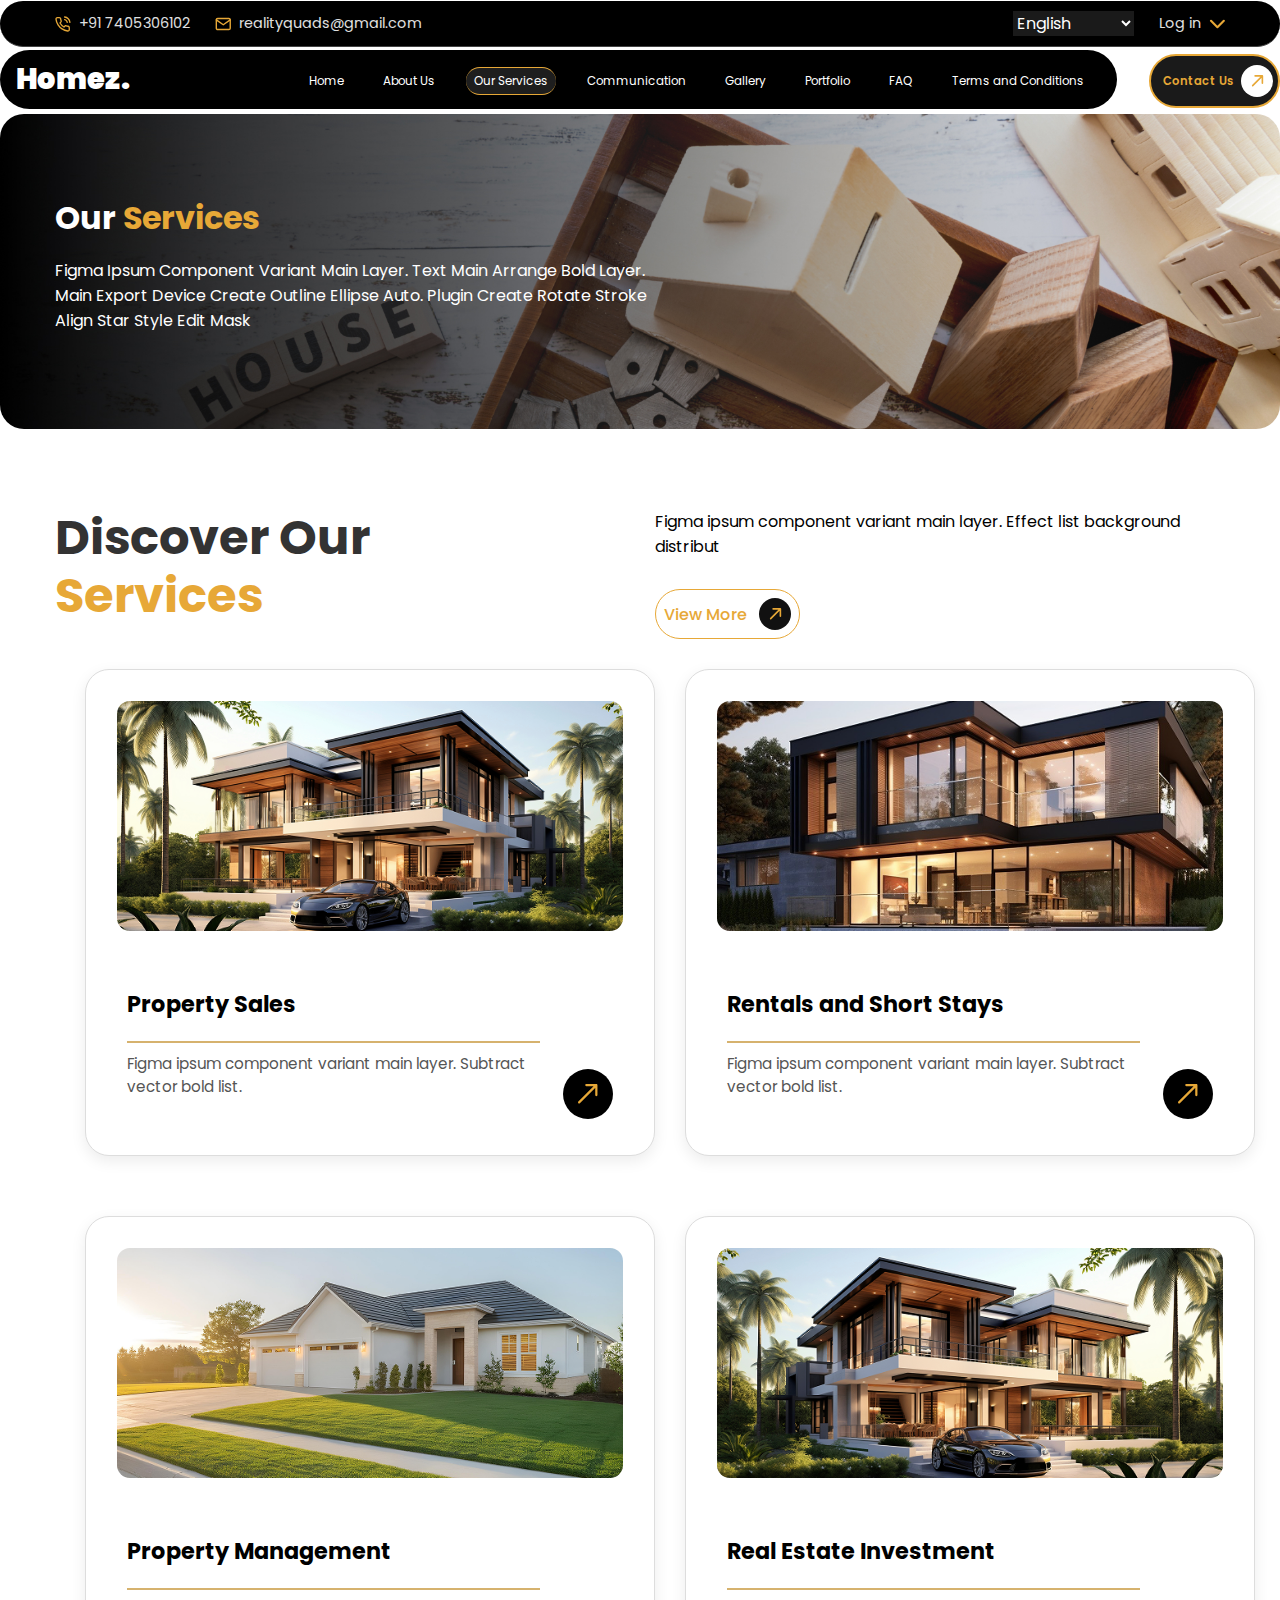
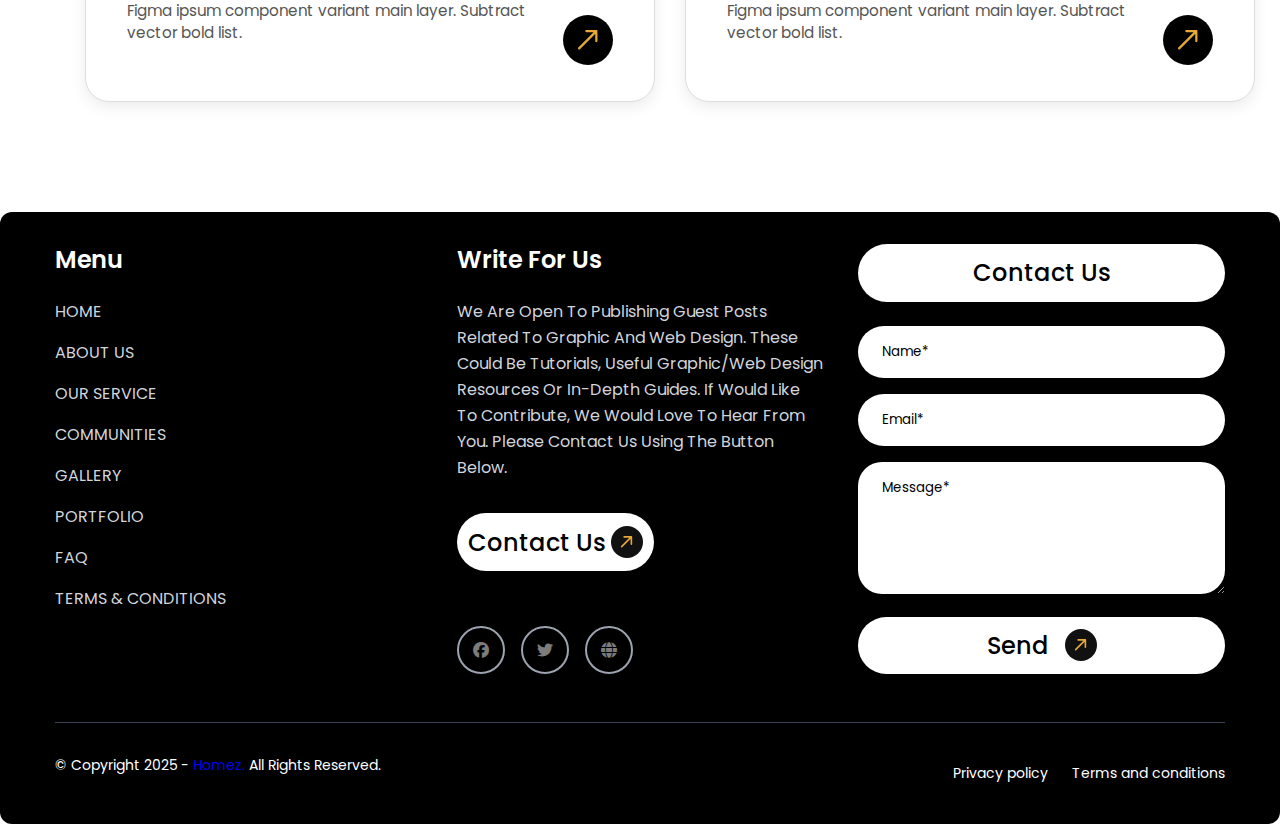
<file: service.html>
<!DOCTYPE html>
<html lang="en">
  <head>
    <meta charset="UTF-8" />
    <meta name="viewport" content="width=device-width, initial-scale=1.0" />
    <title>Services</title>
    <link rel="stylesheet" href="style.css" />
    <link
      rel="stylesheet"
      href="https://cdn.jsdelivr.net/npm/swiper@11/swiper-bundle.min.css"
    />
    <link
      rel="stylesheet"
      href="https://cdnjs.cloudflare.com/ajax/libs/font-awesome/6.5.1/css/all.min.css"
    />
  </head>
  <body>
    <header>
      <!-- Top Bar -->
      <div class="top-bar">
        <div class="container">
          <div class="top-bar-content">
            <!-- Left Section: Contact Info -->
            <div class="top-bar-contact">
              <div class="top-bar-item">
                <svg
                  width="23"
                  height="24"
                  viewBox="0 0 23 24"
                  fill="none"
                  xmlns="http://www.w3.org/2000/svg"
                >
                  <path
                    d="M13.9381 5.53589C14.9149 5.72645 15.8125 6.20415 16.5162 6.90782C17.2199 7.6115 17.6976 8.50915 17.8881 9.48589M13.9381 1.53589C15.9674 1.76132 17.8597 2.67006 19.3044 4.1129C20.749 5.55573 21.6601 7.4469 21.8881 9.47589M20.8881 17.4559V20.4559C20.8892 20.7344 20.8322 21.0101 20.7206 21.2652C20.6091 21.5204 20.4454 21.7495 20.2402 21.9378C20.035 22.126 19.7927 22.2694 19.5289 22.3586C19.265 22.4478 18.9855 22.481 18.7081 22.4559C15.631 22.1215 12.6751 21.07 10.0781 19.3859C7.66194 17.8506 5.61345 15.8021 4.07812 13.3859C2.38809 10.7771 1.33636 7.80688 1.00812 4.71589C0.983127 4.43936 1.01599 4.16065 1.10462 3.89751C1.19324 3.63438 1.33569 3.39258 1.52288 3.18751C1.71008 2.98244 1.93792 2.8186 2.19191 2.70641C2.44589 2.59422 2.72046 2.53615 2.99812 2.53589H5.99812C6.48342 2.53111 6.95391 2.70297 7.32188 3.01942C7.68985 3.33588 7.93019 3.77534 7.99812 4.25589C8.12474 5.21596 8.35957 6.15862 8.69812 7.06589C8.83266 7.42381 8.86178 7.8128 8.78202 8.18677C8.70227 8.56073 8.51698 8.904 8.24812 9.17589L6.97812 10.4459C8.40167 12.9494 10.4746 15.0223 12.9781 16.4459L14.2481 15.1759C14.52 14.907 14.8633 14.7217 15.2372 14.642C15.6112 14.5622 16.0002 14.5913 16.3581 14.7259C17.2654 15.0644 18.2081 15.2993 19.1681 15.4259C19.6539 15.4944 20.0975 15.7391 20.4146 16.1134C20.7318 16.4877 20.9003 16.9655 20.8881 17.4559Z"
                    stroke="#E7A837"
                    stroke-width="2"
                    stroke-linecap="round"
                    stroke-linejoin="round"
                  />
                </svg>

                <span>+91 7405306102</span>
              </div>
              <div class="top-bar-item email-desktop">
                <svg
                  width="23"
                  height="18"
                  viewBox="0 0 23 18"
                  fill="none"
                  xmlns="http://www.w3.org/2000/svg"
                >
                  <path
                    d="M3.8877 1H19.8877C20.9877 1 21.8877 1.9 21.8877 3V15C21.8877 16.1 20.9877 17 19.8877 17H3.8877C2.7877 17 1.8877 16.1 1.8877 15V3C1.8877 1.9 2.7877 1 3.8877 1Z"
                    stroke="#E7A837"
                    stroke-width="2"
                    stroke-linecap="round"
                    stroke-linejoin="round"
                  />
                  <path
                    d="M21.8877 3L11.8877 10L1.8877 3"
                    stroke="#E7A837"
                    stroke-width="2"
                    stroke-linecap="round"
                    stroke-linejoin="round"
                  />
                </svg>

                <span>realityquads@gmail.com</span>
              </div>
            </div>

            <!-- Right Section: Language and Login -->
            <div class="top-bar-actions">
              <div class="top-bar-item">
                <select name="" id="">
                  <option value="option1">English</option>
                  <option value="option2">Lorem ipsum</option>
                  <option value="option3">Lorem ipsum</option>
                </select>
              </div>
              <div class="top-bar-item">
                <span>Log in</span>
                <svg
                  width="15"
                  height="8"
                  viewBox="0 0 15 8"
                  fill="none"
                  xmlns="http://www.w3.org/2000/svg"
                >
                  <path
                    d="M1.88867 1L7.88867 7L13.8887 1"
                    stroke="#E7A837"
                    stroke-width="2"
                    stroke-linecap="round"
                    stroke-linejoin="round"
                  />
                </svg>
              </div>
            </div>
          </div>
        </div>
      </div>
      <!-- Header Section -->
      <div class="header">
        <nav class="main-nav">
          <a href="#" class="nav-logo">Homez.</a>
          <ul class="nav-links">
            <li><a href="index.html">Home</a></li>
            <li><a target="_blank" href="about.html">About Us</a></li>
            <li><a target="_blank" href="service.html">Our Services</a></li>
            <li><a href="#footer">Communication</a></li>
            <li><a href="#gallery">Gallery</a></li>
            <li><a href="#properties">Portfolio</a></li>
            <li><a target="_blank" href="faq.html">FAQ</a></li>
            <li><a href="#footer">Terms and Conditions</a></li>
          </ul>
          <!-- Hamburger Menu Icon -->
          <div class="hamburger-menu">
            <div class="bar"></div>
            <div class="bar"></div>
            <div class="bar"></div>
          </div>
        </nav>
        <a target="_blank" href="contact.html" class="btn nav-contact"
          ><span>Contact Us</span>
          <div class="nav-arrow-circle">
            <svg
              width="13"
              height="12"
              viewBox="0 0 13 12"
              fill="none"
              xmlns="http://www.w3.org/2000/svg"
            >
              <path
                d="M1.09408 10.0466C0.777945 10.3628 0.777945 10.8753 1.09408 11.1915C1.41022 11.5076 1.92278 11.5076 2.23892 11.1915L1.6665 10.619L1.09408 10.0466ZM12.1903 0.904764C12.1903 0.457677 11.8279 0.0952407 11.3808 0.0952406L4.09508 0.0952403C3.64799 0.0952403 3.28555 0.457676 3.28555 0.904764C3.28555 1.35185 3.64799 1.71429 4.09508 1.71429L10.5713 1.71429L10.5713 8.19048C10.5713 8.63757 10.9337 9 11.3808 9C11.8279 9 12.1903 8.63757 12.1903 8.19048L12.1903 0.904764ZM1.6665 10.619L2.23892 11.1915L11.9532 1.47718L11.3808 0.904764L10.8084 0.332345L1.09408 10.0466L1.6665 10.619Z"
                fill="#E7A837"
              />
            </svg>
          </div>
        </a>
      </div>
    </header>
    <!-- Container for the mobile menu, will be populated by JS -->
    <div id="mobile-menu-container"></div>

    <main>
      <section class="service-hero">
        <div class="container">
          <div class="wrapper">
            <h1>Our <span>Services</span></h1>
            <p>
              Figma ipsum component variant main layer. Text main arrange bold
              layer. Main export device create outline ellipse auto. Plugin
              create rotate stroke align star style edit mask
            </p>
          </div>
        </div>
      </section>
      <!-- Listings Section -->
      <section class="listing">
        <div class="container">
          <div class="row">
            <div class="col50">
              <h1 class="listings-title">
                Discover Our <br /><span class="highlight">Services</span>
              </h1>
            </div>
            <div class="col50">
              <p class="listings-header-text">
                Figma ipsum component variant main layer. Effect list background
                distribut
              </p>
              <a href="#" class="view-more-button">
                <span>View More</span>
                <div class="view-more-arrow-circle">
                  <svg
                    width="13"
                    height="12"
                    viewBox="0 0 13 12"
                    fill="none"
                    xmlns="http://www.w3.org/2000/svg"
                  >
                    <path
                      d="M1.09408 10.0466C0.777945 10.3628 0.777945 10.8753 1.09408 11.1915C1.41022 11.5076 1.92278 11.5076 2.23892 11.1915L1.6665 10.619L1.09408 10.0466ZM12.1903 0.904764C12.1903 0.457677 11.8279 0.0952407 11.3808 0.0952406L4.09508 0.0952403C3.64799 0.0952403 3.28555 0.457676 3.28555 0.904764C3.28555 1.35185 3.64799 1.71429 4.09508 1.71429L10.5713 1.71429L10.5713 8.19048C10.5713 8.63757 10.9337 9 11.3808 9C11.8279 9 12.1903 8.63757 12.1903 8.19048L12.1903 0.904764ZM1.6665 10.619L2.23892 11.1915L11.9532 1.47718L11.3808 0.904764L10.8084 0.332345L1.09408 10.0466L1.6665 10.619Z"
                      fill="#E7A837"
                    />
                  </svg>
                </div>
              </a>
            </div>
          </div>

          <!-- cards -->
          <div class="row">
            <div class="col50">
              <div class="property-card">
                <div class="property-image">
                  <img src="assests/listings/1.png" alt="" />
                </div>
                <div class="property-content">
                  <h3>Property Sales</h3>
                  <p>
                    Figma ipsum component variant main layer. Subtract vector
                    bold list.
                  </p>
                  <div class="arrow-btn">
                    <svg
                      width="36"
                      height="36"
                      viewBox="0 0 36 36"
                      fill="none"
                      xmlns="http://www.w3.org/2000/svg"
                    >
                      <path
                        d="M0.585786 31.6019C-0.195262 32.3829 -0.195262 33.6493 0.585786 34.4303C1.36684 35.2114 2.63316 35.2114 3.41421 34.4303L2 33.0161L0.585786 31.6019ZM35.0161 1.99999C35.0161 0.895418 34.1207 -1.29133e-05 33.0161 -1.3419e-05L15.0161 -1.18175e-05C13.9116 -1.24918e-05 13.0161 0.895419 13.0161 1.99999C13.0161 3.10456 13.9116 3.99999 15.0161 3.99999L31.0161 3.99999L31.0161 20C31.0161 21.1046 31.9116 22 33.0161 22C34.1207 22 35.0161 21.1046 35.0161 20L35.0161 1.99999ZM2 33.0161L3.41421 34.4303L34.4303 3.4142L33.0161 1.99999L31.6019 0.585774L0.585786 31.6019L2 33.0161Z"
                      />
                    </svg>
                  </div>
                </div>
              </div>
            </div>
            <div class="col50">
              <div class="property-card">
                <div class="property-image">
                  <img src="assests/listings/2.png" alt="" />
                </div>
                <div class="property-content">
                  <h3>Rentals and Short Stays</h3>
                  <p>
                    Figma ipsum component variant main layer. Subtract vector
                    bold list.
                  </p>
                  <div class="arrow-btn">
                    <svg
                      width="36"
                      height="36"
                      viewBox="0 0 36 36"
                      fill="none"
                      xmlns="http://www.w3.org/2000/svg"
                    >
                      <path
                        d="M0.585786 31.6019C-0.195262 32.3829 -0.195262 33.6493 0.585786 34.4303C1.36684 35.2114 2.63316 35.2114 3.41421 34.4303L2 33.0161L0.585786 31.6019ZM35.0161 1.99999C35.0161 0.895418 34.1207 -1.29133e-05 33.0161 -1.3419e-05L15.0161 -1.18175e-05C13.9116 -1.24918e-05 13.0161 0.895419 13.0161 1.99999C13.0161 3.10456 13.9116 3.99999 15.0161 3.99999L31.0161 3.99999L31.0161 20C31.0161 21.1046 31.9116 22 33.0161 22C34.1207 22 35.0161 21.1046 35.0161 20L35.0161 1.99999ZM2 33.0161L3.41421 34.4303L34.4303 3.4142L33.0161 1.99999L31.6019 0.585774L0.585786 31.6019L2 33.0161Z"
                      />
                    </svg>
                  </div>
                </div>
              </div>
            </div>
            <div class="col50">
              <div class="property-card">
                <div class="property-image">
                  <img src="assests/listings/3.png" alt="" />
                </div>
                <div class="property-content">
                  <h3>Property Management</h3>
                  <p>
                    Figma ipsum component variant main layer. Subtract vector
                    bold list.
                  </p>
                  <div class="arrow-btn">
                    <svg
                      width="36"
                      height="36"
                      viewBox="0 0 36 36"
                      fill="none"
                      xmlns="http://www.w3.org/2000/svg"
                    >
                      <path
                        d="M0.585786 31.6019C-0.195262 32.3829 -0.195262 33.6493 0.585786 34.4303C1.36684 35.2114 2.63316 35.2114 3.41421 34.4303L2 33.0161L0.585786 31.6019ZM35.0161 1.99999C35.0161 0.895418 34.1207 -1.29133e-05 33.0161 -1.3419e-05L15.0161 -1.18175e-05C13.9116 -1.24918e-05 13.0161 0.895419 13.0161 1.99999C13.0161 3.10456 13.9116 3.99999 15.0161 3.99999L31.0161 3.99999L31.0161 20C31.0161 21.1046 31.9116 22 33.0161 22C34.1207 22 35.0161 21.1046 35.0161 20L35.0161 1.99999ZM2 33.0161L3.41421 34.4303L34.4303 3.4142L33.0161 1.99999L31.6019 0.585774L0.585786 31.6019L2 33.0161Z"
                      />
                    </svg>
                  </div>
                </div>
              </div>
            </div>
            <div class="col50">
              <div class="property-card">
                <div class="property-image">
                  <img src="assests/listings/4.png" alt="" />
                </div>
                <div class="property-content">
                  <h3>Real Estate Investment</h3>
                  <p>
                    Figma ipsum component variant main layer. Subtract vector
                    bold list.
                  </p>
                  <div class="arrow-btn">
                    <svg
                      width="36"
                      height="36"
                      viewBox="0 0 36 36"
                      fill="none"
                      xmlns="http://www.w3.org/2000/svg"
                    >
                      <path
                        d="M0.585786 31.6019C-0.195262 32.3829 -0.195262 33.6493 0.585786 34.4303C1.36684 35.2114 2.63316 35.2114 3.41421 34.4303L2 33.0161L0.585786 31.6019ZM35.0161 1.99999C35.0161 0.895418 34.1207 -1.29133e-05 33.0161 -1.3419e-05L15.0161 -1.18175e-05C13.9116 -1.24918e-05 13.0161 0.895419 13.0161 1.99999C13.0161 3.10456 13.9116 3.99999 15.0161 3.99999L31.0161 3.99999L31.0161 20C31.0161 21.1046 31.9116 22 33.0161 22C34.1207 22 35.0161 21.1046 35.0161 20L35.0161 1.99999ZM2 33.0161L3.41421 34.4303L34.4303 3.4142L33.0161 1.99999L31.6019 0.585774L0.585786 31.6019L2 33.0161Z"
                      />
                    </svg>
                  </div>
                </div>
              </div>
            </div>
          </div>
        </div>
      </section>
    </main>
    <!-- Footer Section -->
    <footer class="footer" id="footer">
      <div class="container">
        <!-- Main Footer Content -->
        <div class="footer-main-content">
          <!-- Column 1: Menu -->
          <div class="footer-column">
            <div class="heading">Menu</div>
            <nav>
              <ul class="menu-list">
                <li><a href="#">HOME</a></li>
                <li><a href="#">ABOUT US</a></li>
                <li><a href="#">OUR SERVICE</a></li>
                <li><a href="#">COMMUNITIES</a></li>
                <li><a href="#">GALLERY</a></li>
                <li><a href="#">PORTFOLIO</a></li>
                <li><a href="#">FAQ</a></li>
                <li><a href="#">TERMS & CONDITIONS</a></li>
              </ul>
            </nav>
          </div>

          <!-- Column 2: Write For Us & Socials -->
          <div class="footer-column write-for-us-column">
            <div>
              <div class="heading">Write For Us</div>
              <p>
                We Are Open To Publishing Guest Posts Related To Graphic And Web
                Design. These Could Be Tutorials, Useful Graphic/Web Design
                Resources Or In-Depth Guides. If Would Like To Contribute, We
                Would Love To Hear From You. Please Contact Us Using The Button
                Below.
              </p>
              <a class="custom-button">
                <span>Contact Us</span>
                <div class="view-more-arrow-circle">
                  <svg
                    width="13"
                    height="12"
                    viewBox="0 0 13 12"
                    fill="none"
                    xmlns="http://www.w3.org/2000/svg"
                  >
                    <path
                      d="M1.09408 10.0466C0.777945 10.3628 0.777945 10.8753 1.09408 11.1915C1.41022 11.5076 1.92278 11.5076 2.23892 11.1915L1.6665 10.619L1.09408 10.0466ZM12.1903 0.904764C12.1903 0.457677 11.8279 0.0952407 11.3808 0.0952406L4.09508 0.0952403C3.64799 0.0952403 3.28555 0.457676 3.28555 0.904764C3.28555 1.35185 3.64799 1.71429 4.09508 1.71429L10.5713 1.71429L10.5713 8.19048C10.5713 8.63757 10.9337 9 11.3808 9C11.8279 9 12.1903 8.63757 12.1903 8.19048L12.1903 0.904764ZM1.6665 10.619L2.23892 11.1915L11.9532 1.47718L11.3808 0.904764L10.8084 0.332345L1.09408 10.0466L1.6665 10.619Z"
                      fill="#E7A837"
                    />
                  </svg>
                </div>
              </a>
            </div>
            <div class="social-icons">
              <a href="#" class="social-icon-link">
                <i class="fa-brands fa-facebook"></i>
              </a>
              <a href="#" class="social-icon-link">
                <i class="fa-brands fa-twitter"></i>
              </a>
              <a href="#" class="social-icon-link">
                <i class="fa-solid fa-globe"></i>
              </a>
            </div>
          </div>

          <!-- Column 3: Contact Form -->
          <div class="footer-column">
            <div class="contact-us-button">Contact Us</div>
            <form action="#" method="POST" class="contact-form">
              <div>
                <input
                  type="text"
                  name="name"
                  id="name"
                  placeholder="Name*"
                  class="form-input"
                  required
                />
              </div>
              <div>
                <input
                  type="email"
                  name="email"
                  id="email"
                  placeholder="Email*"
                  class="form-input"
                  required
                />
              </div>
              <div>
                <textarea
                  name="message"
                  id="message"
                  rows="5"
                  placeholder="Message*"
                  class="form-input form-textarea"
                  required
                ></textarea>
              </div>
              <div class="send-button-wrapper">
                <a type="submit" class="custom-button send-button">
                  <span>Send</span>
                  <div class="view-more-arrow-circle">
                    <svg
                      width="13"
                      height="12"
                      viewBox="0 0 13 12"
                      fill="none"
                      xmlns="http://www.w3.org/2000/svg"
                    >
                      <path
                        d="M1.09408 10.0466C0.777945 10.3628 0.777945 10.8753 1.09408 11.1915C1.41022 11.5076 1.92278 11.5076 2.23892 11.1915L1.6665 10.619L1.09408 10.0466ZM12.1903 0.904764C12.1903 0.457677 11.8279 0.0952407 11.3808 0.0952406L4.09508 0.0952403C3.64799 0.0952403 3.28555 0.457676 3.28555 0.904764C3.28555 1.35185 3.64799 1.71429 4.09508 1.71429L10.5713 1.71429L10.5713 8.19048C10.5713 8.63757 10.9337 9 11.3808 9C11.8279 9 12.1903 8.63757 12.1903 8.19048L12.1903 0.904764ZM1.6665 10.619L2.23892 11.1915L11.9532 1.47718L11.3808 0.904764L10.8084 0.332345L1.09408 10.0466L1.6665 10.619Z"
                        fill="#E7A837"
                      />
                    </svg>
                  </div>
                </a>
              </div>
            </form>
          </div>
        </div>

        <!-- Bottom Bar -->
        <div class="footer-bottom-bar">
          <p>
            &copy; Copyright 2025 - <a href="#">Homez.</a> All Rights Reserved.
          </p>
          <div class="footer-bottom-links">
            <a href="#">Privacy policy</a>
            <a href="#">Terms and conditions</a>
          </div>
        </div>
      </div>
    </footer>
    <script defer src="./script.js"></script>
  </body>
</html>
</file>
<file: style.css>
@import url("https://fonts.googleapis.com/css2?family=Poppins:ital,wght@0,100;0,200;0,300;0,400;0,500;0,600;0,700;0,800;0,900;1,100;1,200;1,300;1,400;1,500;1,600;1,700;1,800;1,900&display=swap");
/* CSS Custom Properties (Variables) */
:root {
  --primary-color: #e7a837;
  --secondary-color: #f5eadf;
  --dark-color: #1a1a1a;
  --text-color: #333;
  --light-gray-color: #f9f9f9;
  --white-color: #ffffff;
  --font-family: "Inter", sans-serif;
  --container-width: 1200px;
  --border-radius: 12px;
  --section-padding: 80px 0;
  --transition-speed: 0.3s;
}

* {
  margin: 0;
  padding: 0;
  box-sizing: border-box;
  font-family: "Poppins", sans-serif;
}
body {
  font-family: "Poppins", sans-serif;
}
ul li {
  list-style: none;
}

a {
  text-decoration: none;
}
.container {
  max-width: 1200px;
  width: 100%;
  margin: 0 auto;
  padding: 0 15px;
}
img {
  max-width: 100%;
  height: auto;
}
.row {
  display: flex;
  flex-wrap: wrap;
  margin: 0 -15px;
}

.col50 {
  max-width: 50%;
  flex: 0 0 50%;
  padding: 0 15px;
}
.col33 {
  max-width: 33.33%;
  flex: 0 0 33.33%;
  padding: 0 15px;
}
.btn {
  display: inline-block;
  padding: 12px 28px;
  border-radius: 50px;
  font-weight: 600;
  transition: all var(--transition-speed) ease;
  border: none;
  cursor: pointer;
}

.btn-primary {
  background-color: var(--primary-color);
  color: var(--white-color);
}

.btn-primary:hover {
  background-color: #b38f54;
}

.btn-dark {
  background-color: var(--dark-color);
  color: var(--white-color);
}

section {
  padding: var(--section-padding);
}

.section-header {
  text-align: center;
  margin-bottom: 50px;
}

.section-header h2 {
  margin-bottom: 10px;
}

.section-header p {
  max-width: 600px;
  margin-left: auto;
  margin-right: auto;
  color: #777;
}

.highlight {
  color: #e7a837; /* Gold color for 'Dream Home?' */
}

/* --- Top Bar --- */
.top-bar {
  background-color: #000000;
  color: #e0e0e0;
  padding: 10px 25px;
  margin: 1px 0;
  font-size: 0.9rem;
  border-bottom: 1px solid #444;
  z-index: 1001;
  border-radius: 40px;
}
.top-bar-content {
  display: flex;
  justify-content: space-between;
  align-items: center;
}
.top-bar-contact,
.top-bar-actions {
  display: flex;
  align-items: center;
  gap: 25px;
}
.top-bar-item {
  display: flex;
  align-items: center;
  gap: 8px;
  cursor: pointer;
  transition: color 0.3s ease;
}
.top-bar-item:hover {
  color: #e7a837;
}

.top-bar-item svg {
  width: 16px;
  height: 16px;
}
.top-bar-item select {
  width: 100%;
  background: none;
  border: none;
  color: var(--white-color);
  font-size: 1rem;
  background-color: var(--dark-color);
}
/* --- Header & Main Navigation --- */
.header {
  display: flex;
  justify-content: space-between;
  align-items: center;
  gap: 2rem;
}

.main-nav {
  flex: 85%;
  background-color: #000000;
  padding: 10px 24px;
  margin: 2px 0 5px 0;
  border-radius: 40px;
  display: flex;
  justify-content: space-between;
  align-items: center;
}

.nav-logo {
  font-size: 1.8rem;
  font-weight: 900;
  color: #fff;
}

.nav-links {
  display: flex;
  justify-content: space-between;
  /* gap: 15px; */
}
.nav-links li {
  padding: 0 15px;
}

.nav-links a {
  color: #fff;
  padding: 5px 8px;
  transition: color 0.3s ease;
}

.nav-links a:hover {
  color: #e7a837;

  transition: all 0.5s ease-in-out;
}

.nav-links a.active {
  background-color: #1e1e1e;
  border-radius: 40px;
  border-top: 1px solid #e7a837;
  border-bottom: 1px solid #e7a837;
  transition: all 0.1s ease;
}

.nav-contact {
  flex: 8%;
  color: #e7a837;
  border: 2px solid #e7a837;
  background-color: #1a1a1a;
  display: inline-flex;
  align-items: center;
  justify-content: flex-end;
  gap: 0.7rem;
  padding: 14px 8px;
  transition: all 0.3s ease;
}
.nav-contact:hover {
  background-color: #ffffff;
  color: #000000;
}

.nav-arrow-circle {
  display: flex;
  justify-content: center;
  align-items: center;
  width: 32px;
  height: 32px;
  background-color: #fff;
  border-radius: 50%;
  transition: all 0.3s ease;
}
.nav-contact:hover .nav-arrow-circle {
  transform: rotate(45deg);
  background-color: black;
}

/* --- Hero Section --- */
.hero {
  position: relative;
  color: var(--white-color);
  border-radius: 40px;
  background-image: url("/assests/1a60aff1276dd9aec992a1b0417d56d4bf533206.jpg");
  background-size: cover;
  background-repeat: no-repeat;
  background-position: center;
  padding: 8rem 0;
  min-height: 80vh;
  /* display: flex;
	flex-wrap: wrap; */
}

.hero::after {
  content: "";
  position: absolute;
  top: 0;
  left: 0;
  width: 100%;
  height: 100%;
  background-image: linear-gradient(
    to right,
    rgba(0, 0, 0, 0.7),
    rgba(0, 0, 0, 0.2)
  );
  border-radius: 40px;
  pointer-events: none;
}

.hero-content {
  position: relative;
  z-index: 1;
}
.hero-content h1 {
  max-width: 800px;
  font-size: 80px;
  margin-bottom: 30px;
}
.hero-content h1 span {
  color: var(--primary-color);
}
.hero-content p {
  color: #e0e0e0;
  font-size: 20px;
  max-width: 800px;
  text-transform: capitalize;
}

.view-more-button {
  margin: 2rem 0 5rem 0;
  display: inline-flex;
  align-items: center;
  gap: 0.75rem;
  padding: 0.75rem 1.5rem;
  background-color: #fff;
  border: 1px solid #e7a837;
  border-radius: 9999px; /* Pill shape */
  font-size: 1rem;
  font-weight: 500;
  color: #e7a837;
  cursor: pointer;
  transition: all 0.3s ease;
}

.view-more-button:hover {
  background-color: #f0f0f0;
  border-color: #fff;
  color: #1a1a1a;
}

.view-more-arrow-circle {
  display: flex;
  justify-content: center;
  align-items: center;
  width: 32px;
  height: 32px;
  background-color: #111;
  border-radius: 50%;
  transition: transform 0.3s ease;
}

.view-more-button:hover .view-more-arrow-circle {
  transform: rotate(45deg);
}

.search-form-container {
  background-color: rgba(255, 255, 255, 0.15);
  backdrop-filter: blur(5px);
  padding: 12px 20px;
  border-radius: var(--border-radius);
}

.search-tabs {
  display: flex;
  gap: 10px;
  margin-bottom: 20px;
}

.search-tabs button {
  background: none;
  border: none;
  color: var(--white-color);
  padding: 10px;
  cursor: pointer;
  font-size: 1.2rem;
  font-weight: 500;
  transition: all var(--transition-speed) ease;
}
.search-tabs button.active {
  border-bottom: 2px solid var(--primary-color);
  color: var(--primary-color);
}
.search-fields {
  display: grid;
  grid-template-columns: repeat(4, 1fr);
  gap: 15px;
  align-items: center;
}
.search-fields .input-group {
  padding: 15px;
  text-align: left;
  border-right: 2px solid var(--primary-color);
}

.search-fields .input-group:nth-child(3) {
  border: none;
}
.search-fields label {
  display: block;
  font-size: 0.9rem;
  margin-bottom: 5px;
  color: var(--primary-color);
}
.search-fields select,
.search-fields input {
  width: 100%;
  background: none;
  border: none;
  color: var(--white-color);
  font-size: 1rem;
}
.search-fields select:focus,
.search-fields input:focus {
  outline: none;
}
.search-fields option {
  background: var(--dark-color);
}
.search-fields .btn-search {
  grid-column: 4 / 5;
  padding: 20px;
  font-size: 1.1rem;
}
/* listing section */
.listings-title {
  font-size: 3rem;
  font-weight: 700;
  color: #333;
  line-height: 1.2;
}
.listings-header-text {
  margin-bottom: 30px;
}
/* cards */
/* Card Style */
.property-card {
  background: #fff;
  border: 2px solid #e7a837;
  border-radius: 20px;
  overflow: hidden;
  display: flex;
  flex-direction: column;
  box-shadow: 0 5px 15px rgba(0, 0, 0, 0.08);
  margin: 30px;
}

/* Image Placeholder */
.property-image {
  width: 100%;
  height: 260px; /* consistent height for all cards */
  border-radius: 16px;
  overflow: hidden;
}
.property-image img {
  width: 100%;
  height: 100%;
  object-fit: cover; /* keeps image proportion and fills box */
  display: block;
  padding: 15px;
  border-radius: 28px;
}
/* Content Section */
.property-content {
  padding: 25px 25px 40px;
  display: flex;
  flex-direction: column;
  gap: 12px;
  position: relative;
}

.property-content h3 {
  font-size: 1.4rem;
  font-weight: 700;
  color: #000;
}

.property-content p {
  font-size: 0.95rem;
  color: #555;
  line-height: 1.5;
  margin-top: 8px;
  border-top: 2px solid #d6b26e;
  padding-top: 10px;
  max-width: 85%;
}
/* Circle Arrow Button */
.arrow-btn {
  width: 50px;
  height: 50px;
  border-radius: 50%;
  background: #000;
  position: absolute;
  bottom: 20px;
  right: 25px;
  display: flex;
  align-items: center;
  justify-content: center;
  cursor: pointer;
}
.arrow-btn svg {
  width: 20px;
  height: 20px;
  fill: #e7a837;
  transition: all var(--transition-speed) ease;
}
.arrow-btn:hover {
  background: #e7a837;
}
.arrow-btn:hover svg {
  fill: #000;
}

/*---- Living Section ----  */
.living-section {
  width: 100%;
  background-color: #ffffff;
  border-radius: 20px;
}

.living-section .wrapper {
  display: flex;
  gap: 2rem;
}

.living-section__heading {
  margin-bottom: 30px;
}

.living-section__title {
  font-size: 72px;
  line-height: 1.1;
  font-weight: 700;
  margin-bottom: 10px;
}

.living-section__title-authentic {
  color: #1a1a1a;
  display: block;
}

.living-section__title-nature {
  color: #e7a837;
  display: block;
}

.living-section__description {
  color: #666;
  font-size: 18px;
  line-height: 1.6;
  margin-bottom: 40px;
  font-weight: 400;
}

.living-section__specs-card {
  background: white;
  border-radius: 30px;
  padding: 40px;
  margin-bottom: 40px;
  border: 1px solid #000000;
  width: 80%;
}

.living-section__spec-item {
  display: flex;
  align-items: center;
  margin-bottom: 30px;
  font-size: 18px;
}

.living-section__spec-item:last-child {
  margin-bottom: 0;
}

.living-section__spec-label {
  font-weight: 500;
  color: #333;
  min-width: 140px;
}

.living-section__spec-separator {
  color: #333;
  margin: 0 20px;
}

.living-section__spec-value {
  color: #333;
  font-weight: 400;
}

.living-section__cta-wrapper {
  display: flex;
  align-items: center;
  gap: 20px;
}

.living-section__cta-text {
  color: #e7a837;
  font-size: 20px;
  font-weight: 500;
}

.living-section__cta-button {
  width: 50px;
  height: 50px;
  background: #1a1a1a;
  border-radius: 50%;
  display: flex;
  align-items: center;
  justify-content: center;
  cursor: pointer;
  transition:
    transform 0.3s ease,
    background-color 0.3s ease;
  border: none;
}

.living-section__cta-button:hover {
  transform: scale(1.1);
  background: #333;
}

.living-section__cta-button svg {
  width: 20px;
  height: 20px;
}

.living-section__right {
  flex: 1.2;
  display: flex;
  gap: 30px;
}

.living-section__image-column {
  display: grid;
  grid-template-columns: 1fr 1fr;
  gap: 1.5rem; /* The space between the two panels */
  width: 100%;
  aspect-ratio: 1 / 1.1; /* Approximates the shape from the image */
}

.panel {
  background-image: url("/assests/advertise/bg.jpg");
  background-size: 205% auto;
  background-repeat: no-repeat;
  position: relative;
}

.panel.left-panel {
  background-position: left -200px;
  border-radius: 32px;
  overflow: hidden;
}

.living-section__image-column .right-column {
  display: flex;
  flex-direction: column;
  border-radius: 32px;
  overflow: hidden;
}

.panel.right-panel {
  height: 60%;
  background-position: right -200px;
  border-radius: 32px;
}

.text-content {
  height: 40%;
  background-color: white;
  padding: 2.5rem;
  box-sizing: border-box;
  display: flex;
  flex-direction: column;
  justify-content: center; /* A gradient overlay ensures the white text is readable against the background image */
}

.caption-text {
  font-size: 1.25rem;
  line-height: 1.5;
  font-weight: 500;
  margin: 0;
  max-width: 400px;
  color: #555;
}

.caption-measurement {
  font-size: 1.75rem;
  font-weight: 600;
  margin-top: 1rem;
  color: #1a1a1a;
}
/* needs section */
.needs-section .heading {
  font-size: clamp(2.5rem, 5vw, 4rem);
  font-weight: 700;
  color: #e7a837;
  margin: 0 0 2.5rem 0; /* Creates space below heading */
  line-height: 1.1;
}

.needs-section .heading-prefix {
  display: block;
  color: #0d0d0d;
  font-weight: 700;
  font-size: 0.5em;
}
/* Individual card styling */
.card {
  background-color: #f5dcaf;
  color: #0d0d0d;
  padding: 2rem;
  border-radius: 24px;
  position: relative;
  overflow: hidden;
  width: 100%; /* Make card take full width of column */
  box-shadow: 0px 8px 40px rgba(231, 168, 55, 0.2);
  transition:
    transform 0.3s ease,
    box-shadow 0.3s ease;
  box-sizing: border-box;
  flex-grow: 1; /* Allows card to fill space in flex column */
}
.card-middle {
  margin-top: 40px; /* Adjust this value to control the vertical offset */
  height: 475px;
}

.card:hover {
  transform: translateY(-10px);
  box-shadow: 0px 12px 50px rgba(231, 168, 55, 0.35);
}

/* Styling for the number in the top right of each card */
.card-number {
  position: absolute;
  top: 1rem;
  right: 1.5rem;
  font-size: clamp(3.5rem, 6vw, 5rem);
  font-weight: 800;
  color: rgba(0, 0, 0, 0.15);
  line-height: 1;
}

/* Card title styling */
.card-title {
  font-size: clamp(1.5rem, 3vw, 2rem);
  font-weight: 600;
  margin: 0;
  margin-top: 4rem; /* Space from number */
}

/* Card description text styling */
.card-description {
  font-size: 1rem;
  color: rgba(0, 0, 0, 0.7);
  margin-top: 0.75rem;
  max-width: 300px;
  line-height: 1.6;
}
/* Container for the "View More" button to align it right */
.view-more-container {
  display: flex;
  justify-content: flex-end;
  margin-top: 2rem; /* Space between card and button */
  width: 100%;
}

.needs-section .view-more-button {
  margin: 0;
}
/* gallery section */
.gallery {
  padding: 90px 0;
  background: #000;
  color: #fff;
}

.subheading {
  font-size: 32px;
  color: #b58a35;
  margin-bottom: 15px;
  letter-spacing: 1px;
}

.heading {
  font-size: 54px;
  font-weight: 700;
  line-height: 1.3;
  margin-bottom: 50px;
}

.gallery-wrapper {
  display: flex;
  align-items: center;
  gap: 50px;
}

/* BIG FEATURE IMAGE */
.big-image img {
  width: 620px;
  height: 440px;
  object-fit: cover;
  border-radius: 32px;
  transition: 0.4s;
  box-shadow: 0 10px 40px rgba(0, 0, 0, 0.4);
}

.big-image img:hover {
  transform: scale(1.02);
}

/* SWIPER */
.mySwiper {
  width: 460px;
}

.mySwiper .swiper-slide {
  background: #111;
  border-radius: 28px;
  overflow: hidden;
  box-shadow: 0 10px 35px rgba(0, 0, 0, 0.45);
  transition: 0.3s;
}

.swiper-slide:hover {
  transform: translateY(-5px);
}

.swiper-slide img {
  width: 100%;
  height: 240px;
  object-fit: cover;
  transition: 0.4s;
}

.swiper-slide img:hover {
  transform: scale(1.05);
}

.text-box {
  padding: 25px 25px 30px;
}

.text-box h3 {
  font-size: 26px;
  margin-bottom: 10px;
}

.text-box p {
  color: #d0d0d0;
  font-size: 15px;
  line-height: 1.6;
}

/* Custom Nav Buttons */
/* .custom-btn {
  background: #fff;
  width: 52px;
  height: 52px;
  border-radius: 50%;
  display: flex;
  justify-content: center;
  align-items: center;
} */

.swiper-button-next::after,
.swiper-button-prev::after {
  font-size: 18px;
  font-weight: bold;
  color: #000;
}

.swiper-button-next,
.swiper-button-prev {
  bottom: -70px;
  top: auto;
}

.swiper-button-prev {
  left: 5px;
}

.swiper-button-next {
  right: 5px;
}
/* Trusts section */
.trusts-second-title {
  font-size: 3.75rem;
  font-weight: 700;
  color: #e7a837;
}
.trusts-first-title {
  font-size: 3.75rem;
  font-weight: 700;
  color: #0d0d0d;
}

/* Grid Layout */
.trusts {
  padding-bottom: 0;
}
.trusts .trusts-grid-container {
  display: flex;
  margin: 2rem 0;
  gap: 3rem;
}

/* Left Column */
.trusts .trusts-left-column {
  flex: 40%;
  display: flex;
  flex-direction: column;
  justify-content: space-between;
  padding: 58px 40px;
  color: var(--primary-color);
  background-color: #000;
  border-radius: 40px;
  max-width: 350px;
}

.trusts .trusts-left-column h2 {
  font-size: 36px;
  font-weight: 600;
  margin: 0 0 1rem 0;
}

.trusts .trusts-left-column p {
  font-size: 20px;
  color: #a0aec0;
  margin: 0;
  color: var(--primary-color);
  margin-bottom: 2.5rem;
}

.trusts .trusts-home-icon-container {
  width: 6rem;
  height: 7rem;
}

/* Right Column */
.trusts .trusts-right-column {
  flex: 60%;
  display: flex;
  flex-direction: column;
  gap: 4rem;
  margin: 1rem;
  max-width: 100%;
}

.trusts .trusts-divider-item {
  display: flex;
  align-items: center;
  justify-content: space-between;
  gap: 2px;
}

.trusts-divider-item p {
  font-size: 12px;
  font-weight: 500;
  color: #2d3748;
  margin: 0; /* Remove default paragraph margin */
}
.paragraph p {
  font-size: 48px;
  font-weight: 800;
  color: #8a8a8a;
}
.trusts .trusts-divider-line {
  flex-grow: 1;
  border-top: 1px solid #e7a837;
}

/* Button Section */
.trusts .trusts-button-container {
  display: flex;
  justify-content: space-between;
  align-items: center;
}

.trusts-button-container .view-more-button {
  margin: 0;
}

/* ---  Properties Section --- */

.properties {
  width: 100%;
  padding-bottom: 5rem;
}

.properties .container {
  position: relative;
}

.properties-heading {
  display: flex;
  justify-content: space-between;
  align-items: center;
  flex-wrap: wrap;
  gap: 0.5rem 1rem;
  /* margin-bottom: 2.5rem; */
}

.properties-heading h2 {
  font-size: 48px;
  font-weight: 800;
  line-height: 1.1;
  color: #333;
}

.properties-heading h1 {
  color: #e7a837;
  font-size: 48px;
}

.paragraph h1 {
  font-size: 48px;
  font-weight: 800;
  color: #8a8a8a;
}

/* Swiper Container and Slide Styles */
.swiper {
  width: 100%;
  padding-top: 1rem;
  padding-bottom: 1rem;
}

.swiper-slide {
  display: flex;
  justify-content: center;
  align-items: center;
  padding: 0.75rem; /* Space for the outer border effect */
}

/* Property Card Styles */
.property-card {
  background-color: #ffffff;
  border-radius: 1.5rem;
  padding: 1rem;
  width: 100%;
  display: flex;
  flex-direction: column;
  gap: 1rem;
  border: 1px solid #ddd;
  transition:
    transform 0.3s ease,
    box-shadow 0.3s ease;
}

.swiper-slide-active .property-card {
  box-shadow: 0 8px 30px rgba(231, 168, 55, 0.2);
}

.property-card .card-image {
  width: 100%;
  aspect-ratio: 1 / 0.9;
  overflow: hidden;
  border-radius: 1rem;
}

.property-card .card-image img {
  width: 100%;
  height: 100%;
  object-fit: cover;
}

.property-card .card-content {
  display: flex;
  justify-content: space-between;
  align-items: center;
}

.card-details h3 {
  font-size: 1.5rem;
  font-weight: 700;
  color: #1e1e1e;
  border-bottom: 1px solid #e7a837;
  padding: 20px 0;
}

.card-details p {
  font-size: 0.875rem;
  color: #8a8a8a;
  margin-top: 0.25rem;
}

.card-content .arrow-btn {
  background-color: #000;
  border: none;
  width: 50px;
  height: 50px;
  border-radius: 50%;
  display: flex;
  justify-content: center;
  align-items: center;
  cursor: pointer;
  transition: background-color 0.3s ease;
  flex-shrink: 0;
  bottom: 50px;
  right: 0px;
}

.card-content .arrow-btn:hover {
  background-color: #333;
}

/* Swiper Navigation Button Styles */
.property-button-next,
.property-button-prev {
  position: absolute;
  top: 50%;
  transform: translateY(-50%);
  z-index: 10;
  width: 44px;
  height: 44px;
  border-radius: 50%;
  background: #fff;
  display: grid;
  place-items: center;
  border: 1px solid #e5e5e5;
  box-shadow: 0 2px 8px rgba(0, 0, 0, 0.08);
  cursor: pointer;
}

.property-button-prev {
  left: -4rem;
}

.property-button-next {
  right: -4rem;
}

/* Trusts section */
.trusts .trusts-main-title {
  font-size: 3.75rem;
  font-weight: 700;
  color: #e7a837;
}

.trusts-main-heading {
  font-size: 60px;
}

.trusts-second-title {
  color: #e7a837;
}

.trusts .trusts-left-column h2 {
  font-size: 36px;
  font-weight: 600;
  margin: 0 0 2rem 0;
}

.trusts .trusts-left-column p {
  font-size: 20px;
  color: #a0aec0;
  margin: 0;
  color: var(--primary-color);
  margin-bottom: 2.5rem;
}

.trusts .trusts-home-icon-container {
  width: 6rem;
  height: 7rem;
}

/* Button Section */
.trusts .trusts-button-container {
  display: flex;
  justify-content: space-between;
  align-items: center;
}

.trusts-button-container .view-more-button {
  margin: 0;
}
/* --- Insights Section --- */
.insights {
  padding: 0.5rem 0;
  width: 100%;
  border-radius: var(--border-radius);
}

.insights-heading h2 {
  font-size: 65px;
  font-weight: 600;
  text-align: center;
  margin-bottom: 3rem;
}
.insights-container {
  display: grid;
  grid-template-columns: 0.6fr 1fr;
  gap: 4rem;
}

.insights-left-column {
  display: grid;
  grid-template-rows: 0.7fr auto;
  gap: 1.5rem;
}

.insights-image-container {
  border-radius: 40px;
  overflow: hidden;
  height: 100%;
}

.insights-image {
  width: 100%;
  height: 100%;
  object-fit: cover;
  display: block;
}

.insights-left-column h3 {
  font-size: 2.25rem;
  font-weight: 600;
  line-height: 1.2;
}

.insights-left-column p {
  font-size: 1rem;
  color: #4b5563;
  line-height: 1.6;
}

.insights-text-container > .view-more-button {
  margin-bottom: 0;
}

.insights-right-column {
  display: flex;
  flex-direction: column;
}

.article-item {
  padding: 1.5rem 0;
  border-bottom: 1px solid #e7a837;
}

.article-item:first-child {
  padding-top: 0;
}

.insights-right-column h4 {
  font-size: 30px;
  font-weight: 600;
  margin: 0 0 0.5rem 0;
}

.insights-right-column p {
  font-size: 20px;
  color: #4b5563;
  margin: 0;
}
/* --- FAQ Section --- */
.faq {
  background-color: rgba(231, 168, 55, 0.1);
  border-radius: var(--border-radius);
  margin: 1rem 0;
}

.faq .heading {
  text-align: center;
}

.faq .heading h2 {
  font-size: 60px;
  margin-bottom: 50px;
}

.faq .heading p {
  font-size: 20px;
  margin-bottom: 50px;
  padding: 0 1rem;
}

.faq-container {
  margin: 0 auto;
}
.faq-item {
  border-bottom: 1px solid var(--primary-color);
  padding: 20px 0;
}
.faq-question {
  display: flex;
  justify-content: space-between;
  align-items: center;
  cursor: pointer;
}
.faq-question h3 {
  font-size: 1.1rem;
  font-weight: 500;
}
.faq-question i {
  font-size: 1.5rem;
  transition: transform 3s ease-in-out;
}
.faq-answer {
  max-height: 0;
  overflow: hidden;
  transition:
    max-height 0.8s ease,
    padding 0.8s ease;
}
.faq-answer p {
  padding-top: 15px;
  margin-bottom: 0;
}
.faq-item.active .faq-answer {
  max-height: 200px;
}
.faq-item.active .faq-question i {
  transform: rotate(45deg);
}

.faq-btn {
  margin-top: 5rem;
  display: flex;
  align-items: center;
  justify-content: center;
}

.faq-btn .view-more-button {
  margin: 0;
}

/* --- Footer --- */
.footer {
  background-color: #000000;
  width: 100%;
  margin: 0 auto;
  padding: 32px;
  border-radius: var(--border-radius);
}

/* Main Content Grid */
.footer-main-content {
  display: grid;
  grid-template-columns: 1fr 1fr 1fr;
  gap: 48px;
}

.footer-column .heading {
  font-size: 1.5rem;
  font-weight: 600;
  margin-bottom: 1.5rem;
  color: #ffffff;
}

/* Menu Column */
.menu-list li + li {
  margin-top: 1rem;
}

.menu-list a {
  color: #d1d5db; /* text-gray-300 */
}

.menu-list a:hover {
  color: #e7a837;
}

/* "Write For Us" Column */
.write-for-us-column {
  display: flex;
  flex-direction: column;
  justify-content: space-between;
}

.write-for-us-column p {
  color: #d1d5db; /* text-gray-300 */
  line-height: 1.625;
  margin-bottom: 2rem;
}

/* Custom Button */
.custom-button {
  background-color: #ffffff;
  color: #000;
  border-radius: 9999px;
  display: inline-flex;
  align-items: center;
  justify-content: space-between;
  gap: 5px;
  padding: 0.7rem;
  font-size: 1.5rem;
  font-weight: 500;
  transition: all 0.3s ease;
  border: none;
  cursor: pointer;
}

.custom-button:hover {
  background-color: #7a7676;
  border: 2px solid rgb(81, 78, 78);
  border-color: #d6b26e;
  color: #ffffff;
}

.custom-button:hover .view-more-arrow-circle {
  transform: rotate(45deg);
}

/* Social Icons */
.social-icons {
  display: flex;
  align-items: center;
  margin-top: 3rem;
}
.social-icons a + a {
  margin-left: 1rem;
}

.social-icon-link {
  color: #7e7b7b;
  width: 48px;
  height: 48px;
  display: flex;
  align-items: center;
  justify-content: center;
  border: 2px solid #9ca3af; /* border-gray-400 */
  border-radius: 9999px;
  transition: background-color 0.3s ease;
}

.social-icon-link:hover {
  background-color: #fff;
}

.social-icon-link:hover svg {
  stroke: #000;
}

/* Contact Form */
.contact-us-button {
  width: 100%;
  margin-bottom: 1.5rem;
  background-color: #ffffff;
  color: #000;
  border-radius: 9999px;
  display: inline-flex;
  justify-content: center;
  gap: 5px;
  padding: 0.7rem;
  font-size: 1.5rem;
  font-weight: 500;
  border: none;
}

.contact-form {
  display: flex;
  flex-direction: column;
  gap: 1rem;
}

.form-input {
  background-color: #ffffff;
  color: #000;
  border-radius: 9999px;
  width: 100%;
  padding: 1rem 1.5rem;
  border: none;
}

.form-input::placeholder {
  color: #000;
}

.form-textarea {
  border-radius: 1.5rem;
  resize: vertical;
}

.send-button {
  gap: 1rem;
  width: 100%;
  justify-content: center;
}

/* Bottom Bar */
.footer-bottom-bar {
  border-top: 1px solid #374151;
  margin-top: 3rem;
  padding-top: 2rem;
  display: flex;
  justify-content: space-between;
  align-items: center;
  font-size: 0.875rem;
}

.footer-bottom-bar p {
  margin-bottom: 1rem;
  color: #ffffff;
}

.footer-bottom-links {
  display: flex;
}
.footer-bottom-links a {
  margin-left: 1.5rem;
  text-decoration: none;

  color: #fff;
}

.footer-bottom-links a:hover {
  color: var(--primary-color);
}
.company-name {
  color: #ffffff;
  text-decoration: none;
}
.company-name:hover {
  color: var(--primary-color);
}

/* --- Hamburger Menu --- */
.hamburger-menu {
  display: none; /* Hidden by default */
  cursor: pointer;
}

.hamburger-menu .bar {
  width: 25px;
  height: 3px;
  background-color: var(--white-color);
  margin: 5px 0;
  transition: 0.4s;
}

/* --- Mobile Navigation Menu --- */
.mobile-nav {
  position: fixed;
  top: 0;
  left: -100%; /* Start off-screen */
  width: 100%;
  height: 100%;
  background-color: rgba(255, 255, 255);
  z-index: 1001;
  display: flex;
  flex-direction: column;
  align-items: center;
  justify-content: center;
  transition: left 0.5s ease-in-out;
}

.mobile-nav.open {
  left: 0; /* Slide in */
  z-index: 100;
}

.mobile-nav-close {
  position: absolute;
  top: 20px;
  right: 25px;
  font-size: 35px;
  color: var(--dark-color);
  cursor: pointer;
  z-index: 100;
}

.mobile-nav-links {
  list-style: none;
  padding: 0;
  text-align: center;
  overflow: hidden;
  overflow: auto;
  scrollbar-width: none; /* Firefox */
}

.mobile-nav-links li {
  margin: 15px 0;
  opacity: 0;
  transform: translateY(20px);
  transition:
    opacity 0.4s ease,
    transform 0.4s ease;
  cursor: pointer;
}

.mobile-nav.open .mobile-nav-links li {
  opacity: 1;
  transform: translateY(0);
}

/* Staggered animation for list items */
.mobile-nav.open .mobile-nav-links li:nth-child(1) {
  transition-delay: 0.1s;
}
.mobile-nav.open .mobile-nav-links li:nth-child(2) {
  transition-delay: 0.2s;
}
.mobile-nav.open .mobile-nav-links li:nth-child(3) {
  transition-delay: 0.3s;
}
.mobile-nav.open .mobile-nav-links li:nth-child(4) {
  transition-delay: 0.4s;
}
.mobile-nav.open .mobile-nav-links li:nth-child(5) {
  transition-delay: 0.5s;
}
.mobile-nav.open .mobile-nav-links li:nth-child(6) {
  transition-delay: 0.6s;
}
.mobile-nav.open .mobile-nav-links li:nth-child(7) {
  transition-delay: 0.7s;
}
.mobile-nav.open .mobile-nav-links li:nth-child(8) {
  transition-delay: 0.8s;
}
.mobile-nav.open .mobile-nav-links li:nth-child(9) {
  transition-delay: 0.9s;
}
.mobile-nav.open .mobile-nav-links li:nth-child(10) {
  transition-delay: 1s;
}
.mobile-nav.open .mobile-nav-links li:nth-child(11) {
  transition-delay: 1.1s;
}
.mobile-nav.open .mobile-nav-links li:nth-child(12) {
  transition-delay: 1.2s;
}
.mobile-nav.open .mobile-nav-links li:nth-child(13) {
  transition-delay: 1.3s;
}

.mobile-nav-links a,
.mobile-nav-links span {
  color: var(--dark-color);
  font-size: 1.5rem;
  text-decoration: none;
  font-weight: 600;
}

.mobile-nav-close:hover {
  color: #f42121;
}

.mobile-nav-links li:hover a,
.mobile-nav-links li:hover span {
  color: var(--primary-color);
}
/* -----------------------SERVICE.html --------------------------------- */
.service-hero {
  background-image: url(/assests/services/mask.jpg);
  background-position: center;
  background-repeat: no-repeat;
  background-size: cover;
  border-radius: 24px;
}

.service-hero .wrapper h1,
.service-hero .wrapper p {
  color: #fff;
  max-width: 600px;
  margin-bottom: 1rem;
  text-transform: capitalize;
}

.service-hero .wrapper span {
  color: #e7a837;
}
/* --------------------------------FAQ.html----------------------------  */
.faq-hero {
  background-image: url(/assests/faq/mask.jpg);
  background-position: center;
  background-repeat: no-repeat;
  background-size: cover;
  border-radius: 24px;
}

.faq-hero .wrapper h1,
.faq-hero .wrapper p {
  color: #fff;
  max-width: 600px;
  margin-bottom: 1rem;
  text-transform: capitalize;
}

.faq-hero .wrapper span {
  color: #e7a837;
}
/* ------------------------ ABOUT.html ----------------------------*/
.about-main h1 {
  font-size: 65px;
}

.about-hero {
  background-image: url(/assests/about/mask.png);
  background-position: center;
  background-repeat: no-repeat;
  background-size: cover;
  border-radius: 24px;
}
.about-hero .wrapper h1,
.about-hero .wrapper p {
  color: #fff;
  max-width: 600px;
  margin-bottom: 1rem;
  text-transform: capitalize;
}

.col50 .subtitle {
  font-size: 2rem;
  font-weight: 600;
  color: #333;
  margin: 0 0 0.5rem 0;
}
.col50 .title {
  font-weight: 700;
  color: #111;
  margin: 0 0 1.5rem 0;
  line-height: 1.2;
}

.col50 .description {
  font-size: 1rem;
  color: #555;
  line-height: 1.6;
  margin: 0 0 2rem 0;
}

.col50 .view-more-button,
.advertise .view-more-button {
  margin: 0;
  padding: 0.5rem;
}
/* Individual property card styling */
.mission-card {
  background-color: #ffffff;
  border: 1px solid #f0f0f0;
  border-radius: 20px;
  padding: 1.25rem;
  display: flex;
  flex-direction: column;
  gap: 0.7rem;
  box-shadow: 0 4px 15px rgba(0, 0, 0, 0.03);
  transition:
    transform 0.3s ease,
    box-shadow 0.3s ease;
}

.mission-card:hover {
  transform: translateY(-5px);
  box-shadow: 0 8px 25px rgba(0, 0, 0, 0.07);
}

.mission-card-image-container {
  width: 100%;
  overflow: hidden;
  border-radius: 15px;
}

.mission-card-image {
  width: 100%;
  height: 100%;
  object-fit: cover;
  transition: transform 0.4s ease;
}

.mission-card:hover .mission-card-image {
  transform: scale(1.05);
}

.mission-card-text {
  font-size: 0.95rem;
  color: #000;
  line-height: 1.5;
  margin-top: 1rem;
}
/*----------------------- Advertise Section ----------------------------*/
.advertise .container {
  background-image: url(/assests/about/5.png);
  background-position: center;
  background-repeat: no-repeat;
  background-size: cover;
  border-radius: 24px;
  display: flex;
  align-items: center;
  justify-content: center;
}

.advertise .container .content {
  color: #fff;
  display: flex;
  flex-direction: column;
  justify-content: center;
  align-items: center;
  gap: 2rem;
  max-width: 700px;
  text-align: center;
  margin: 2rem 0;
}

.advertise .container p {
  font-size: 20px;
  color: #fff;
}
/*-----------------------------CONTACT.html------------------------------*/
.contact-hero {
  background-image: url(/assests/contact/mask.jpg);
  background-position: center;
  background-repeat: no-repeat;
  background-size: cover;
  border-radius: 24px;
}

.contact-hero .wrapper h1,
.contact-hero .wrapper p {
  color: #fff;
  max-width: 600px;
  margin-bottom: 1rem;
  text-transform: capitalize;
}

.contact-items {
  display: flex;
  justify-content: center;
  align-items: center;
}

.contact-items .container {
  display: flex;
  justify-content: space-around;
  align-items: flex-start;
  flex-wrap: wrap;
  gap: 2rem;
  width: 100%;
}

.contact-item {
  display: flex;
  flex-direction: column;
  align-items: center;
  text-align: center;
  flex: 1;
  padding: 1rem;
  border-right: 1px solid #000;
}

.contact-item:last-child {
  border: none;
}

.contact-item .icon-wrapper {
  width: 120px;
  height: 120px;
  background-color: #000;
  border-radius: 50%;
  display: flex;
  justify-content: center;
  align-items: center;
  margin-bottom: 1.5rem;
}

.contact-item h2 {
  font-size: 1.75rem;
  font-weight: 700;
  margin-bottom: 0.75rem;
  line-height: 1.2;
}

.contact-item p {
  font-size: 1.125rem;
  font-weight: 400;
  color: rgba(0, 0, 0, 0.8);
  line-height: 1.5;
}

/* REMOVE RIGHT SIDE GAP (GLOBAL FIX) */
html,
body {
  overflow-x: hidden !important;
}

/* NAV RESPONSIVE FIX (1199–1399) */
@media (max-width: 1399px) {
  .main-nav {
    padding: 8px 16px;
    gap: 10px;
  }
  .nav-links {
    gap: 5px;
  }
  .nav-contact {
    padding: 10px 6px;
    font-size: 0.85rem;
  }
}
@media (max-width: 1199px) {
  .nav-links li a {
    font-size: 0.85rem;
  }
  .nav-contact span {
    font-size: 0.8rem;
  }
}

/* MOBILE WHITE GAP FIX */
/* section,
.container,
.row,
div {
  max-width: 100%;
} */

/* HAMBURGER WHITE GAP FIX */
.mobile-nav,
.mobile-nav-links,
.mobile-nav-links li,
.mobile-nav-links a {
  max-width: 100%;
  overflow-x: hidden !important;
}
.mobile-nav.open {
  left: 0;
  right: 0;
}

/* HERO FIX (small screens) */
@media (max-width: 480px) {
  .hero-content h1 {
    font-size: 26px;
    line-height: 1.25;
  }
  .hero {
    padding: 50px 10px;
  }
}

/* --- Responsive Design --- */
/* Medium devices (tablets, less than 991px) */
@media (max-width: 991px) {
  h1 {
    font-size: 2.5rem;
  }
  h2 {
    font-size: 2rem;
  }

  .top-bar,
  .nav-links,
  .nav-contact {
    display: none;
  }

  .hamburger-menu {
    display: block;
  }

  .search-fields {
    grid-template-columns: 1fr 1fr;
  }
  .search-fields .btn-search {
    grid-column: 1 / 3;
  }
  .living-section .wrapper {
    flex-direction: column;
    gap: 3rem;
  }

  .needs-section .wrapper {
    grid-template-columns: 1fr;
  }

  .needs-section .view-more-container {
    justify-content: center;
  }
  .featured__bottom {
    grid-template-columns: 1fr;
  }

  .slider-button-next,
  .slider-button-prev {
    display: none;
  }
  .insights-container {
    grid-template-columns: 1fr;
    gap: 2rem;
  }

  .footer-main-content {
    grid-template-columns: 1fr 1fr;
    gap: 2rem;
  }

  .footer-bottom-bar {
    flex-direction: column;
    gap: 1rem;
    text-align: center;
  }

  .content-container {
    padding: 2rem;
  }

  .mission-cards {
    grid-template-columns: 1fr;
  }
}

/* Small devices (landscape phones, less than 768px) */
@media (max-width: 768px) {
  :root {
    --border-radius: 5px;
  }
  section {
    padding: 40px 0;
  }
  .top-bar {
    border-radius: var(--border-radius);
  }
  .top-bar-content {
    flex-direction: column;
    gap: 10px;
  }
  .top-bar-contact,
  .top-bar-actions {
    width: 100%;
    justify-content: space-between;
  }

  .nav-contact {
    border-radius: var(--border-radius);
  }

  .hero {
    padding: 0;
    min-height: auto;
    border-radius: var(--border-radius);
  }
  .hero::after {
    border-radius: var(--border-radius);
  }
  .hero-content {
    padding: 40px 20px;
  }
  .search-form-container {
    width: 100%;
  }

  .search-fields {
    grid-template-columns: 1fr;
  }
  .search-fields .btn-search {
    grid-column: 1 / 2;
  }
  .listings-section {
    padding: 0;
  }
  .listings-header {
    flex-direction: column;
    align-items: center;
    text-align: center;
  }
  .listings-header-info {
    align-items: center;
  }
  .listings-title {
    font-size: 2.5rem;
  }
  .listings-grid {
    grid-template-columns: 1fr;
  }

  .living-section__title {
    font-size: 2.8rem;
  }
  .living-section__specs-card {
    width: 100%;
    padding: 20px;
  }

  .living-section__right {
    display: none;
  }
  .living-section__image-column {
    grid-template-columns: 1fr;
    gap: 1rem;
  }
  .panel {
    background-size: cover;
    background-position: center center !important;
  }

  .featured__top {
    flex-direction: column;
    align-items: center;
    text-align: center;
    gap: 1rem;
  }
  .featured__main-title {
    text-align: center;
  }

  .properties-heading {
    text-align: center;
  }

  .insights .heading h2 {
    font-size: 2.8rem;
    margin-bottom: 1.5rem;
  }
  .article-item {
    padding: 1rem 0;
  }
  .insights.right-column h4,
  .insights.right-column p {
    font-size: 1rem;
  }

  .faq .heading h2 {
    font-size: 2.5rem;
    margin-bottom: 1.5rem;
  }
  .faq .heading p {
    font-size: 1rem;
    margin-bottom: 1.5rem;
  }

  .footer-main-content {
    grid-template-columns: 1fr;
  }
  .social-icons {
    justify-content: center;
  }

  .about-main h1 {
    font-size: 2.5rem;
  }

  .image-container {
    display: none;
  }

  .about-hero .wrapper {
    text-align: center;
  }

  .about-hero .wrapper p {
    margin-left: auto;
    margin-right: auto;
  }

  .content-container {
    padding: 1.5rem;
    text-align: center;
  }

  .description {
    max-width: 100%;
    margin-left: auto;
    margin-right: auto;
  }

  .stats-grid {
    grid-template-columns: 1fr;
    gap: 5px;
  }

  .stat-image-container {
    display: none;
  }

  .stat-card-1,
  .stat-card-2,
  .stat-card-3,
  .circle-card {
    border-radius: 24px;
  }

  .about-stats .container {
    grid-template-columns: 1fr;
    gap: 2rem;
  }

  .advertise .container .content {
    padding: 2rem 1rem;
  }

  .advertise .container p {
    font-size: 1rem;
  }
  .heading {
    font-size: 36px;
  }
}

/* Extra small devices (portrait phones, less than 480px) */
@media (max-width: 480px) {
  h1 {
    font-size: 2.2rem;
  }
  h2 {
    font-size: 1.8rem;
  }
  .heading {
    font-size: 1.8rem;
  }

  .listings-title,
  .living-section__title,
  .insights .heading h2,
  .faq .heading h2 {
    font-size: 2rem;
  }
  .footer {
    padding: 20px;
  }
  .footer-bottom-links {
    flex-direction: column;
    gap: 0.5rem;
  }

  .about-main h1 {
    font-size: 2.2rem;
  }

  .stat-card .number {
    font-size: 45px;
  }

  .stat-card .description {
    font-size: 1rem;
  }
}

/* ===========================
   RESPONSIVE — 1399px
=========================== */
@media (max-width: 1399px) {
  .hero-content h1 {
    font-size: 65px;
  }

  .living-section__title {
    font-size: 60px;
  }

  .trusts-main-heading {
    font-size: 50px;
  }

  .properties-heading h2,
  .properties-heading h1 {
    font-size: 40px;
  }

  .gallery-wrapper {
    gap: 30px;
  }

  .big-image img {
    width: 520px;
    height: 380px;
  }

  .mySwiper {
    width: 380px;
  }

  .footer-main-content {
    gap: 35px;
  }
}
/* ===========================
   RESPONSIVE — 1199px
=========================== */
@media (max-width: 1199px) {
  /* Navbar */
  .nav-links li {
    padding: 0 10px;
  }

  .nav-logo {
    font-size: 1.6rem;
  }

  /* Hero */
  .hero-content h1 {
    font-size: 55px;
  }

  .hero-content p {
    font-size: 18px;
  }

  /* Listings Section */
  .listings-title {
    font-size: 2.4rem;
  }

  .property-card {
    margin: 20px;
  }

  .property-image {
    height: 230px;
  }

  /* Living Section */
  .living-section__title {
    font-size: 50px;
  }

  .living-section .wrapper {
    gap: 1.5rem;
  }

  /* Needs Section */
  .needs-section .heading {
    font-size: 3.2rem;
  }

  /* Gallery Section */
  .big-image img {
    width: 480px;
    height: 350px;
  }

  .mySwiper {
    width: 350px;
  }

  .gallery-wrapper {
    gap: 25px;
  }

  /* Trusts Section */
  .trusts-main-heading {
    font-size: 45px;
  }

  .trusts .trusts-grid-container {
    gap: 2rem;
  }

  .trusts .trusts-left-column {
    padding: 40px 30px;
  }

  /* Properties Section */
  .properties-heading h2,
  .properties-heading h1 {
    font-size: 38px;
  }

  .property-button-next,
  .property-button-prev {
    width: 40px;
    height: 40px;
  }

  /* Insights */
  .insights-heading h2 {
    font-size: 55px;
  }

  .insights-container {
    gap: 3rem;
  }

  /* Footer */
  .footer-main-content {
    gap: 32px;
  }
}
/* ===========================
   RESPONSIVE — 1024px
=========================== */
@media (max-width: 1024px) {
  /* Navbar */
  .main-nav {
    padding: 8px 18px;
  }

  .nav-logo {
    font-size: 1.5rem;
  }

  .nav-links li {
    padding: 0 8px;
  }

  /* Hero */
  .hero-content h1 {
    font-size: 45px;
  }

  .hero-content p {
    font-size: 16px;
  }

  /* Search Form */
  .search-fields {
    grid-template-columns: repeat(3, 1fr);
  }

  /* Listings Section */
  .property-card {
    margin: 15px;
  }

  .property-content h3 {
    font-size: 1.2rem;
  }

  .property-image {
    height: 210px;
  }

  /* Living Section */
  .living-section__title {
    font-size: 42px;
  }

  .living-section__specs-card {
    padding: 28px;
  }

  /* Gallery */
  .big-image img {
    width: 420px;
    height: 310px;
  }

  .mySwiper {
    width: 300px;
  }

  /* Needs Section */
  .card {
    padding: 1.6rem;
  }

  .card-title {
    font-size: 1.3rem;
  }

  /* Trust Section */
  .trusts .trusts-left-column {
    padding: 35px 25px;
  }

  .trusts-divider-item p {
    font-size: 22px;
  }

  /* Properties */
  .properties-heading h2,
  .properties-heading h1 {
    font-size: 32px;
  }

  .property-card .card-details h3 {
    font-size: 1.3rem;
  }

  /* Insights */
  .insights-heading h2 {
    font-size: 48px;
  }

  .insights-container {
    gap: 2rem;
  }

  /* Footer */
  .footer-main-content {
    gap: 28px;
  }
}
/* ===========================
   RESPONSIVE — 991px
=========================== */
@media (max-width: 991px) {
  /* Hide desktop navbar items — hamburger visible */
  .nav-links,
  .nav-contact,
  .top-bar {
    display: none;
  }

  .hamburger-menu {
    display: block;
  }

  .main-nav {
    padding: 10px 18px;
  }

  /* Columns become 100% width */
  .col50 {
    max-width: 100%;
    flex: 0 0 100%;
    margin-bottom: 20px;
  }

  .col33 {
    max-width: 50%;
    flex: 0 0 50%;
  }

  /* Hero Section */
  .hero-content h1 {
    font-size: 40px;
  }

  .hero-content p {
    font-size: 16px;
  }

  /* Search Form */
  .search-fields {
    grid-template-columns: 1fr 1fr;
  }
  .search-fields .btn-search {
    grid-column: 1 / 3;
  }

  /* About Page */
  .about-main h1 {
    font-size: 48px;
  }
  .mission-card {
    margin-bottom: 20px;
  }

  /* Listings */
  .property-card {
    margin: 20px auto;
  }

  /* Living Section */
  .living-section .wrapper {
    flex-direction: column;
    gap: 2rem;
  }

  .living-section__title {
    font-size: 38px;
  }

  .living-section__right {
    display: none;
  }

  /* Gallery */
  .gallery-wrapper {
    flex-direction: column;
  }

  .big-image img {
    width: 100%;
    height: auto;
  }

  /* Services */
  .listings-title {
    font-size: 2.3rem;
  }

  /* Trust Section */
  .trusts .trusts-grid-container {
    flex-direction: column;
  }

  .trusts .trusts-left-column {
    max-width: 100%;
  }

  /* Trusts */
  .trusts-main-heading {
    text-align: center;
  }

  .trusts-first-title,
  .trusts-second-title {
    font-size: 30px;
  }

  /* Insights */
  .insights-container {
    grid-template-columns: 1fr;
  }

  /* Footer */
  .footer-main-content {
    grid-template-columns: 1fr 1fr;
  }

  .footer-bottom-bar {
    flex-direction: column;
    text-align: center;
    gap: 10px;
  }
  .trusts-button-container .paragraph p {
    font-size: 35px;
  }
}
/* ===========================
   RESPONSIVE — 768px
=========================== */
@media (max-width: 768px) {
  :root {
    --border-radius: 12px;
  }

  /* Header */
  .main-nav {
    padding: 8px 14px;
    border-radius: 20px;
  }

  .nav-logo {
    font-size: 1.4rem;
  }

  /* Hero */
  .hero {
    padding: 40px 15px;
    min-height: auto;
  }

  .hero-content h1 {
    font-size: 34px;
    line-height: 1.2;
  }

  .hero-content p {
    font-size: 15px;
  }

  .view-more-button {
    margin: 1.2rem 0;
    padding: 0.6rem 1rem;
  }

  /* Search Section */
  .search-fields {
    grid-template-columns: 1fr;
  }

  .search-fields .input-group {
    border: none;
    padding: 10px 5px;
  }

  .search-fields .btn-search {
    grid-column: 1 / 2;
    padding: 15px;
  }

  /* Col grid adjustments */
  .col50 {
    max-width: 100%;
    flex: 0 0 100%;
  }

  .col33 {
    max-width: 100%;
    flex: 0 0 100%;
  }

  /* About Page */
  .about-main h1 {
    font-size: 40px;
    text-align: center;
  }

  .about-desc .row {
    flex-direction: column;
    text-align: center;
  }

  .mission-card {
    margin-bottom: 20px;
  }

  /* Services Cards */
  .property-card {
    margin: 18px 0;
    width: 100%;
  }

  .property-image {
    height: 200px;
  }

  /* Gallery */
  .gallery-wrapper {
    flex-direction: column;
    gap: 30px;
  }

  .big-image img {
    width: 100%;
    height: 300px;
  }

  .mySwiper {
    width: 100%;
  }

  /* Living Section */
  .living-section .wrapper {
    flex-direction: column;
  }

  .living-section__right {
    display: none;
  }

  .living-section__title {
    font-size: 32px;
  }

  /* Needs Section */
  .card {
    padding: 1.5rem;
    margin-bottom: 20px;
  }
  .card-middle {
    margin-top: 0;
    height: fit-content;
  }

  .card-description {
    font-size: 0.9rem;
  }

  /* Trust Section */
  .trusts .trusts-grid-container {
    flex-direction: column;
    gap: 2rem;
  }

  .trusts .trusts-left-column {
    max-width: 100%;
    padding: 30px 20px;
  }

  .trusts-divider-item p {
    font-size: 18px;
  }

  /* Insights */
  .insights-heading h2 {
    font-size: 40px;
  }

  .insights-container {
    grid-template-columns: 1fr;
    gap: 2rem;
  }

  .article-item h4 {
    font-size: 24px;
  }

  /* Footer */
  .footer-main-content {
    grid-template-columns: 1fr;
    gap: 30px;
  }

  .footer-bottom-bar {
    flex-direction: column;
    text-align: center;
    gap: 12px;
  }
  .trusts-button-container .paragraph p {
    font-size: 32px;
  }
}
/* ===========================
   RESPONSIVE — 575px
=========================== */
@media (max-width: 575px) {
  /* Header */
  .main-nav {
    padding: 6px 12px;
  }

  .nav-logo {
    font-size: 1.3rem;
  }

  /* Hero */
  .hero-content h1 {
    font-size: 30px;
  }

  .hero-content p {
    font-size: 14px;
  }

  .view-more-button {
    padding: 0.5rem 0.8rem;
    font-size: 0.9rem;
  }

  /* Search */
  .search-fields .input-group label {
    font-size: 0.8rem;
  }

  .search-fields .input-group {
    padding: 8px 2px;
  }

  .search-fields select,
  .search-fields input {
    font-size: 0.9rem;
  }

  /* Listings */
  .property-card {
    padding: 12px;
  }

  .property-content h3 {
    font-size: 1.1rem;
  }

  .property-image {
    height: 180px;
  }

  .arrow-btn {
    width: 40px;
    height: 40px;
  }

  /* Living Section */
  .living-section__title {
    font-size: 28px;
  }

  .living-section__description {
    font-size: 0.9rem;
  }

  .living-section__spec-item {
    font-size: 0.9rem;
  }

  /* Needs Section */
  .card-title {
    font-size: 1.2rem;
  }
  .card-description {
    font-size: 0.85rem;
  }

  /* Gallery */
  .big-image img {
    height: 250px;
  }

  /* Trusts */
  .trusts-main-heading {
    text-align: center;
  }

  .properties-heading {
    flex-direction: column;
  }

  .trusts-divider-item p {
    font-size: 16px;
  }

  /* Insights */
  .insights-heading h2 {
    font-size: 34px;
  }
  .insights-left-column h3 {
    font-size: 1.2rem;
  }
  .insights-text-container {
    height: fit-content;
  }
  .article-item h4 {
    font-size: 24px;
  }

  /* FAQ */
  .faq .heading h2 {
    font-size: 36px;
  }

  .faq .heading p {
    font-size: 14px;
  }

  /* Footer */
  .footer {
    padding: 22px;
  }

  .footer-bottom-bar {
    font-size: 0.9rem;
  }
  .trusts-button-container {
    flex-direction: column;
  }
  .trusts-button-container .paragraph p {
    font-size: 35px;
    margin-top: 10px;
  }
}
/* ===========================
   RESPONSIVE — 480px
=========================== */
@media (max-width: 480px) {
  /* Navbar */
  .main-nav {
    padding: 6px 10px;
    border-radius: 15px;
  }

  .nav-logo {
    font-size: 1.2rem;
  }

  .hamburger-menu .bar {
    width: 22px;
  }

  /* Hero */
  .hero {
    padding: 25px 10px;
  }

  .hero-content h1 {
    font-size: 26px;
    line-height: 1.2;
  }

  .hero-content p {
    font-size: 13px;
    max-width: 85%;
  }

  .view-more-button {
    padding: 0.45rem 0.8rem;
    gap: 0.5rem;
    font-size: 0.9rem;
  }

  /* Search Section */
  .search-tabs button {
    font-size: 1rem;
  }

  .search-form-container {
    padding: 10px;
  }

  .search-fields .input-group {
    padding: 6px 2px;
  }

  .search-fields label {
    font-size: 0.75rem;
  }

  /* About */
  .about-main h1 {
    font-size: 30px;
  }

  .mission-card {
    padding: 1rem;
  }

  .mission-card-text {
    font-size: 0.85rem;
  }

  /* Property Cards */
  .property-card {
    margin: 12px 0;
  }

  .property-image {
    height: 160px;
  }

  .property-content h3 {
    font-size: 1.1rem;
  }

  .property-content p {
    font-size: 0.85rem;
  }

  .arrow-btn {
    width: 38px;
    height: 38px;
    bottom: 15px;
  }

  /* Living Section */
  .living-section__title {
    font-size: 26px;
  }

  .living-section__specs-card {
    padding: 15px;
  }

  .living-section__spec-item {
    font-size: 0.85rem;
  }

  /* Gallery */
  .big-image img {
    height: 220px;
  }

  .mySwiper .swiper-slide img {
    height: 180px;
  }

  /* Needs Section */
  .card {
    padding: 1.2rem;
  }

  .card-title {
    font-size: 1.1rem;
  }

  .card-description {
    font-size: 0.8rem;
  }

  /* Trust Section */
  .trusts-divider-item p {
    font-size: 14px;
  }

  .trusts-first-title,
  .trusts-second-title {
    font-size: 25px;
  }

  .trusts-second-title {
    font-size: 25px;
  }

  /* Insights */
  .insights-heading h2 {
    font-size: 30px;
  }

  .article-item h4 {
    font-size: 20px;
  }

  /* FAQ */
  .faq .heading h2 {
    font-size: 30px;
  }

  /* Footer */
  .footer-main-content {
    gap: 1.5rem;
  }

  .footer-bottom-bar p,
  .footer-bottom-links a {
    font-size: 0.85rem;
  }
  .trusts-button-container .paragraph p {
    font-size: 25px;
  }
}
/* ===========================
   RESPONSIVE — 420px
=========================== */
@media (max-width: 420px) {
  /* Header */
  .nav-logo {
    font-size: 1.1rem;
  }

  .main-nav {
    padding: 6px 8px;
  }

  .hamburger-menu .bar {
    width: 20px;
  }

  /* Hero */
  .hero-content h1 {
    font-size: 24px;
  }

  .hero-content p {
    font-size: 12px;
    max-width: 90%;
  }

  .view-more-button {
    padding: 0.4rem 0.7rem;
    font-size: 0.8rem;
  }

  .view-more-arrow-circle {
    width: 26px;
    height: 26px;
  }

  /* Search */
  .search-tabs {
    flex-wrap: wrap;
    gap: 5px;
  }

  .search-tabs button {
    font-size: 0.9rem;
  }

  .search-fields label {
    font-size: 0.7rem;
  }

  .search-fields select,
  .search-fields input {
    font-size: 0.85rem;
  }

  /* About */
  .about-main h1 {
    font-size: 28px;
  }

  .mission-card {
    padding: 0.8rem;
  }

  /* Property Cards */
  .property-card {
    padding: 10px;
  }

  .property-image {
    height: 150px;
  }

  .property-content h3 {
    font-size: 1rem;
  }

  .property-content p {
    font-size: 0.8rem;
    max-width: 100%;
  }

  .arrow-btn {
    width: 34px;
    height: 34px;
    bottom: 12px;
  }

  /* Living Section */
  .living-section__title {
    font-size: 24px;
  }

  .living-section__description {
    font-size: 0.85rem;
  }

  .living-section__cta-text {
    font-size: 16px;
  }

  /* Needs Section */
  .card-title {
    font-size: 1rem;
  }

  .card-description {
    font-size: 0.75rem;
  }

  /* Gallery */
  .big-image img {
    height: 200px;
  }

  .trusts-divider-item p {
    font-size: 13px;
  }

  /* Insights */
  .insights-heading h2 {
    font-size: 26px;
  }

  .article-item h4 {
    font-size: 18px;
  }

  .article-item p {
    font-size: 14px;
  }

  /* FAQ */
  .faq .heading h2 {
    font-size: 26px;
  }

  .faq-question h3 {
    font-size: 1rem;
  }

  /* Footer */
  .footer {
    padding: 18px;
  }

  .footer-bottom-bar p,
  .footer-bottom-links a {
    font-size: 0.8rem;
  }
}
/* ===========================
   RESPONSIVE — 375px
=========================== */
@media (max-width: 375px) {
  /* Header */
  .nav-logo {
    font-size: 1rem;
  }

  .main-nav {
    padding: 5px 6px;
  }

  .hamburger-menu .bar {
    width: 18px;
  }

  /* Hero */
  .hero-content h1 {
    font-size: 22px;
    line-height: 1.3;
  }

  .hero-content p {
    font-size: 11.5px;
    max-width: 95%;
  }

  .view-more-button {
    padding: 0.35rem 0.6rem;
    font-size: 0.75rem;
  }

  .view-more-arrow-circle {
    width: 24px;
    height: 24px;
  }

  /* Search */
  .search-tabs button {
    font-size: 0.85rem;
    padding: 6px 0;
  }

  .search-fields label {
    font-size: 0.65rem;
  }

  .search-fields input,
  .search-fields select {
    font-size: 0.8rem;
  }

  /* About */
  .about-main h1 {
    font-size: 24px;
  }

  .col50 .subtitle {
    font-size: 1.4rem;
  }

  .mission-card {
    padding: 0.7rem;
  }

  /* Cards */
  .property-card {
    padding: 8px;
    margin: 15px 0;
  }

  .property-image {
    height: 135px;
  }

  .property-content h3 {
    font-size: 0.95rem;
  }

  .property-content p {
    font-size: 0.75rem;
    padding-top: 8px;
  }

  .arrow-btn {
    width: 30px;
    height: 30px;
    bottom: 10px;
  }

  /* Needs section */
  .card {
    padding: 1.5rem;
  }

  .card-title {
    font-size: 1rem;
  }

  .card-description {
    font-size: 0.68rem;
  }

  /* Gallery */
  .big-image img {
    height: 180px;
  }

  .mySwiper {
    width: 95%;
  }

  /* Trusts */
  .trusts-main-heading,
  .trusts-second-title {
    font-size: 24px;
  }

  .trusts-divider-item p {
    font-size: 12px;
  }

  /* Insights */
  .insights-heading h2 {
    font-size: 24px;
  }

  .article-item h4 {
    font-size: 16px;
  }

  .article-item p {
    font-size: 13px;
  }

  /* FAQ */
  .faq .heading h2 {
    font-size: 24px;
  }

  .faq-question h3 {
    font-size: 0.95rem;
  }

  /* Footer */
  .footer {
    padding: 15px;
  }

  .custom-button {
    font-size: 1.2rem;
  }

  .footer-bottom-bar p,
  .footer-bottom-links a {
    font-size: 0.75rem;
  }
}
/* ===========================
   RESPONSIVE — 320px
=========================== */
@media (max-width: 320px) {
  /* Header */
  .nav-logo {
    font-size: 0.9rem;
  }

  .main-nav {
    padding: 4px 6px;
  }

  .hamburger-menu .bar {
    width: 16px;
    height: 2px;
  }

  /* Hero Section */
  .hero-content {
    padding: 20px 10px;
  }

  .hero-content h1 {
    font-size: 20px;
    line-height: 1.25;
  }

  .hero-content p {
    font-size: 10px;
    max-width: 100%;
  }

  .view-more-button {
    padding: 0.25rem 0.5rem;
    gap: 0.4rem;
    font-size: 0.7rem;
  }

  .view-more-arrow-circle {
    width: 20px;
    height: 20px;
  }

  /* Search */
  .search-tabs button {
    font-size: 0.75rem;
  }

  .search-fields label {
    font-size: 0.6rem;
  }

  .search-fields input,
  .search-fields select {
    font-size: 0.75rem;
  }

  /* Property Cards */
  .property-card {
    margin: 10px 0;
    padding: 6px;
  }

  .property-image {
    height: 120px;
  }

  .property-content {
    padding: 12px 12px 28px;
  }

  .property-content h3 {
    font-size: 0.9rem;
  }

  .property-content p {
    font-size: 0.7rem;
    padding-top: 6px;
  }

  .arrow-btn {
    width: 28px;
    height: 28px;
    bottom: 10px;
    right: 12px;
  }

  /* Needs */
  .card {
    padding: 1.2rem;
  }

  .card-title {
    font-size: 0.9rem;
  }

  .card-description {
    font-size: 0.65rem;
  }

  /* Gallery */
  .big-image img {
    height: 160px;
  }

  .mySwiper {
    width: 100%;
  }

  /* Trust Section */
  .trusts-first-title,
  .trusts-second-title {
    font-size: 25px;
  }

  .trusts-left-column {
    padding: 30px 20px;
  }

  .trusts-divider-item p {
    font-size: 12px;
  }

  /* Insights */
  .insights-heading h2 {
    font-size: 22px;
  }

  .insights-right-column h4 {
    font-size: 14px;
  }

  .insights-right-column p {
    font-size: 12px;
  }

  /* FAQ */
  .faq-question h3 {
    font-size: 0.85rem;
  }

  .faq .heading h2 {
    font-size: 22px;
  }

  /* Footer */
  .custom-button {
    font-size: 1rem;
    padding: 0.5rem;
  }

  .form-input {
    padding: 0.75rem 1rem;
  }

  .footer-bottom-bar p,
  .footer-bottom-links a {
    font-size: 0.7rem;
  }
}
/* GLOBAL */
.nav-links a {
  white-space: nowrap !important;
}
.nav-links li:nth-child(9) a {
  letter-spacing: -0.3px;
}

/* 1460px → 1320px */
@media (max-width: 1460px) {
  .nav-links a {
    font-size: 0.82rem !important;
  }
  .nav-links li {
    padding: 0 12px !important;
  }
  .nav-contact {
    font-size: 0.82rem !important;
    padding: 12px 10px !important;
  }
}
/* FIX — Contact button break between 1356px → 1321px */
@media (max-width: 1356px) and (min-width: 1321px) {
  .nav-links a {
    font-size: 0.8rem !important;
  }

  .nav-links li {
    padding: 0 12px !important;
  }

  .nav-contact {
    font-size: 0.8rem !important;
    padding: 12px 10px !important;
  }
}

/* 1320px → 1286px */
@media (max-width: 1320px) {
  .nav-links a {
    font-size: 0.78rem !important;
  }
  .nav-links li {
    padding: 0 10px !important;
  }
  .nav-contact {
    font-size: 0.78rem !important;
    padding: 10px 8px !important;
  }
}

/* 1286px → 1239px */
@media (max-width: 1286px) {
  .nav-links a {
    font-size: 0.74rem !important;
  }
  .nav-links li {
    padding: 0 9px !important;
  }
  .nav-contact {
    font-size: 0.74rem !important;
    padding: 10px 8px !important;
  }
}

/* 1239px → 1200px */
@media (max-width: 1239px) {
  .nav-links a {
    font-size: 0.7rem !important;
  }
  .nav-links li {
    padding: 0 8px !important;
  }
  .nav-contact {
    font-size: 0.7rem !important;
    padding: 8px 6px !important;
  }
}

/* 1200px → 1199px */
@media (max-width: 1200px) {
  .nav-links a {
    font-size: 0.66rem !important;
  }
  .nav-links li {
    padding: 0 6px !important;
  }
  .nav-contact {
    font-size: 0.66rem !important;
    padding: 7px 5px !important;
  }
}

/* 1199px → 1080px */
@media (max-width: 1199px) {
  .nav-links a {
    font-size: 0.6rem !important;
  }
  .nav-links li {
    padding: 0 4px !important;
  }
  .nav-contact {
    font-size: 0.6rem !important;
    padding: 6px 5px !important;
  }
}

/* 1080px → 992px */
@media (max-width: 1080px) {
  .nav-links a {
    font-size: 0.56rem !important;
  }
  .nav-links li {
    padding: 0 3px !important;
  }
  .nav-contact {
    font-size: 0.56rem !important;
    padding: 5px 4px !important;
  }
}
/* CONTACT BUTTON FIX — 1340px to 1321px */
@media (max-width: 1340px) and (min-width: 1321px) {
  .nav-contact {
    font-size: 0.78rem !important;
    padding: 10px 6px !important;
    gap: 0.5rem !important;
  }
}
/* CONTACT BUTTON FIX — 1289px to 1251px */
@media (max-width: 1289px) and (min-width: 1251px) {
  .nav-contact {
    font-size: 0.72rem !important;
    padding: 9px 5px !important;
    gap: 0.45rem !important;
  }
}
/* CONTACT BUTTON FIX — 1251px to 1201px */
@media (max-width: 1251px) and (min-width: 1201px) {
  .nav-contact {
    font-size: 0.66rem !important;
    padding: 8px 5px !important;
    gap: 0.4rem !important;
  }
}
/* CONTACT BUTTON FIX — 1199px to 1170px */
@media (max-width: 1199px) and (min-width: 1170px) {
  .nav-contact {
    font-size: 0.58rem !important;
    padding: 5px 4px !important;
    gap: 0.35rem !important;
  }
}
/* CONTACT BUTTON FIX — 1187px to 1160px */
@media (max-width: 1187px) and (min-width: 1160px) {
  .nav-contact {
    font-size: 0.54rem !important;
    padding: 4px 3px !important;
    gap: 0.3rem !important;
  }
}
/* CONTACT BUTTON FIX — 1163px to 1130px */
@media (max-width: 1163px) and (min-width: 1130px) {
  .nav-contact {
    font-size: 0.5rem !important;
    padding: 4px 3px !important;
    gap: 0.25rem !important;
  }
}
/* CONTACT BUTTON FIX — 1156px to 1135px */
@media (max-width: 1156px) and (min-width: 1135px) {
  .nav-contact {
    font-size: 0.48rem !important;
    padding: 4px 3px !important;
    gap: 0.2rem !important;
  }
}
/* CONTACT BUTTON FIX — 1149px to 1137px */
@media (max-width: 1149px) and (min-width: 1137px) {
  .nav-contact {
    font-size: 0.46rem !important;
    padding: 3px 3px !important;
    gap: 0.18rem !important;
  }
}
/* CONTACT BUTTON FIX — tightened for 1145px to 1128px */
@media (max-width: 1146px) and (min-width: 1128px) {
  .nav-contact {
    font-size: 0.48rem !important;
    padding: 3px 3px !important;
    gap: 0.15rem !important;
  }
}
/* FINAL OVERRIDE — Fix Contact Button from 1142px down to 992px */
@media (max-width: 1142px) and (min-width: 992px) {
  .nav-contact {
    flex-shrink: 0 !important;
    white-space: nowrap !important;
    font-size: 0.62rem !important;
    padding: 5px 6px !important;
    gap: 0.25rem !important;
    max-width: none !important;
  }

  .main-nav {
    gap: 12px !important;
  }

  .nav-links li {
    padding: 0 6px !important;
  }

  .nav-links a {
    font-size: 0.75rem !important;
    white-space: nowrap !important;
  }
}
/* FIX — Contact button cutting below 1065px */
@media (max-width: 1065px) and (min-width: 992px) {
  .nav-contact {
    flex-shrink: 0 !important;
    white-space: nowrap !important;
    font-size: 0.55rem !important;
    padding: 4px 5px !important;
    gap: 0.2rem !important;
  }

  .nav-links a {
    font-size: 0.72rem !important;
    white-space: nowrap !important;
  }

  .nav-links li {
    padding: 0 5px !important;
  }

  .main-nav {
    gap: 10px !important;
  }
}
/* FIX — Contact button cutting below 1022px */
@media (max-width: 1022px) and (min-width: 992px) {
  .nav-contact {
    flex-shrink: 0 !important;
    white-space: nowrap !important;
    font-size: 0.5rem !important;
    padding: 3px 4px !important;
    gap: 0.18rem !important;
  }

  .nav-links a {
    font-size: 0.7rem !important;
    white-space: nowrap !important;
  }

  .nav-links li {
    padding: 0 4px !important;
  }

  .main-nav {
    gap: 8px !important;
  }
} /* FINAL FIX — 992px to 985px range where nav breaks */
@media (max-width: 992px) and (min-width: 985px) {
  .nav-links a {
    font-size: 0.58rem !important;
    white-space: nowrap !important;
  }

  .nav-links li {
    padding: 0 3px !important;
  }

  .nav-contact {
    font-size: 0.55rem !important;
    padding: 4px 4px !important;
    gap: 0.2rem !important;
    white-space: nowrap !important;
  }

  .main-nav {
    gap: 6px !important;
  }
}
</file>
